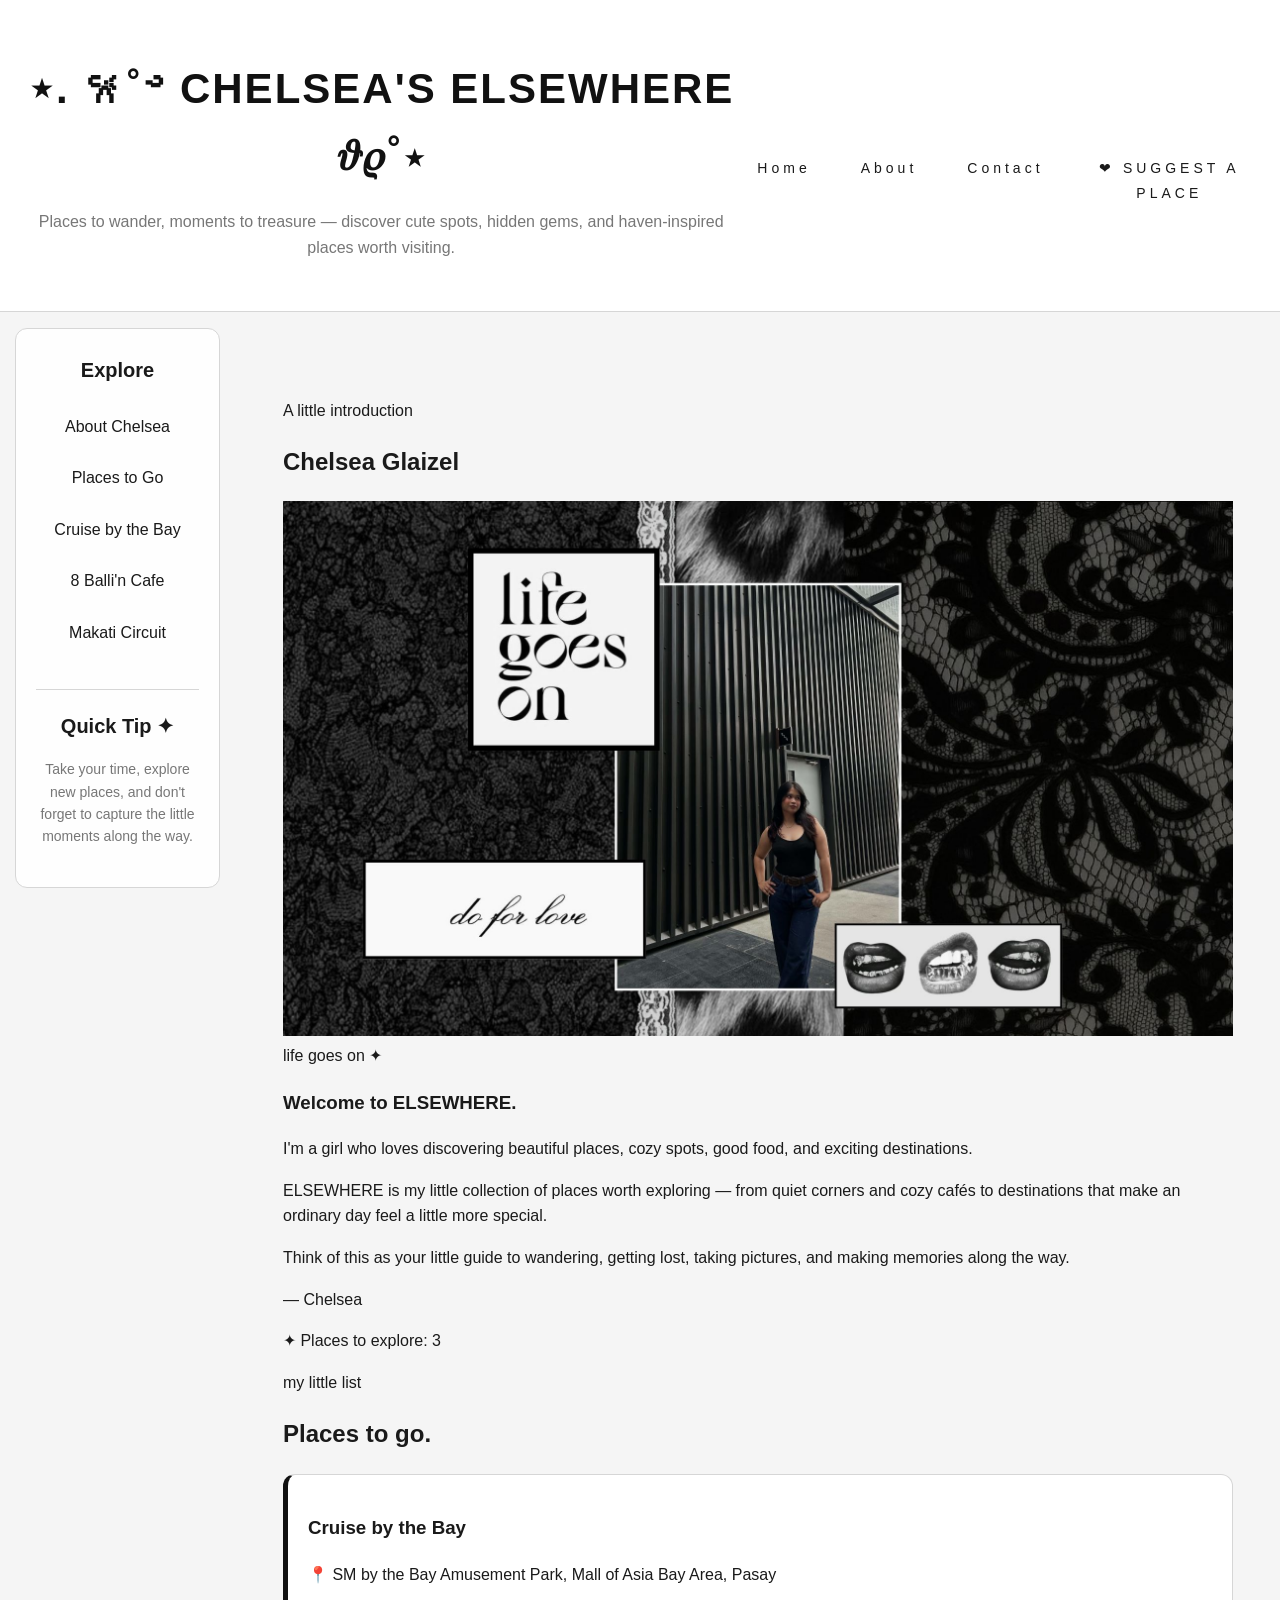
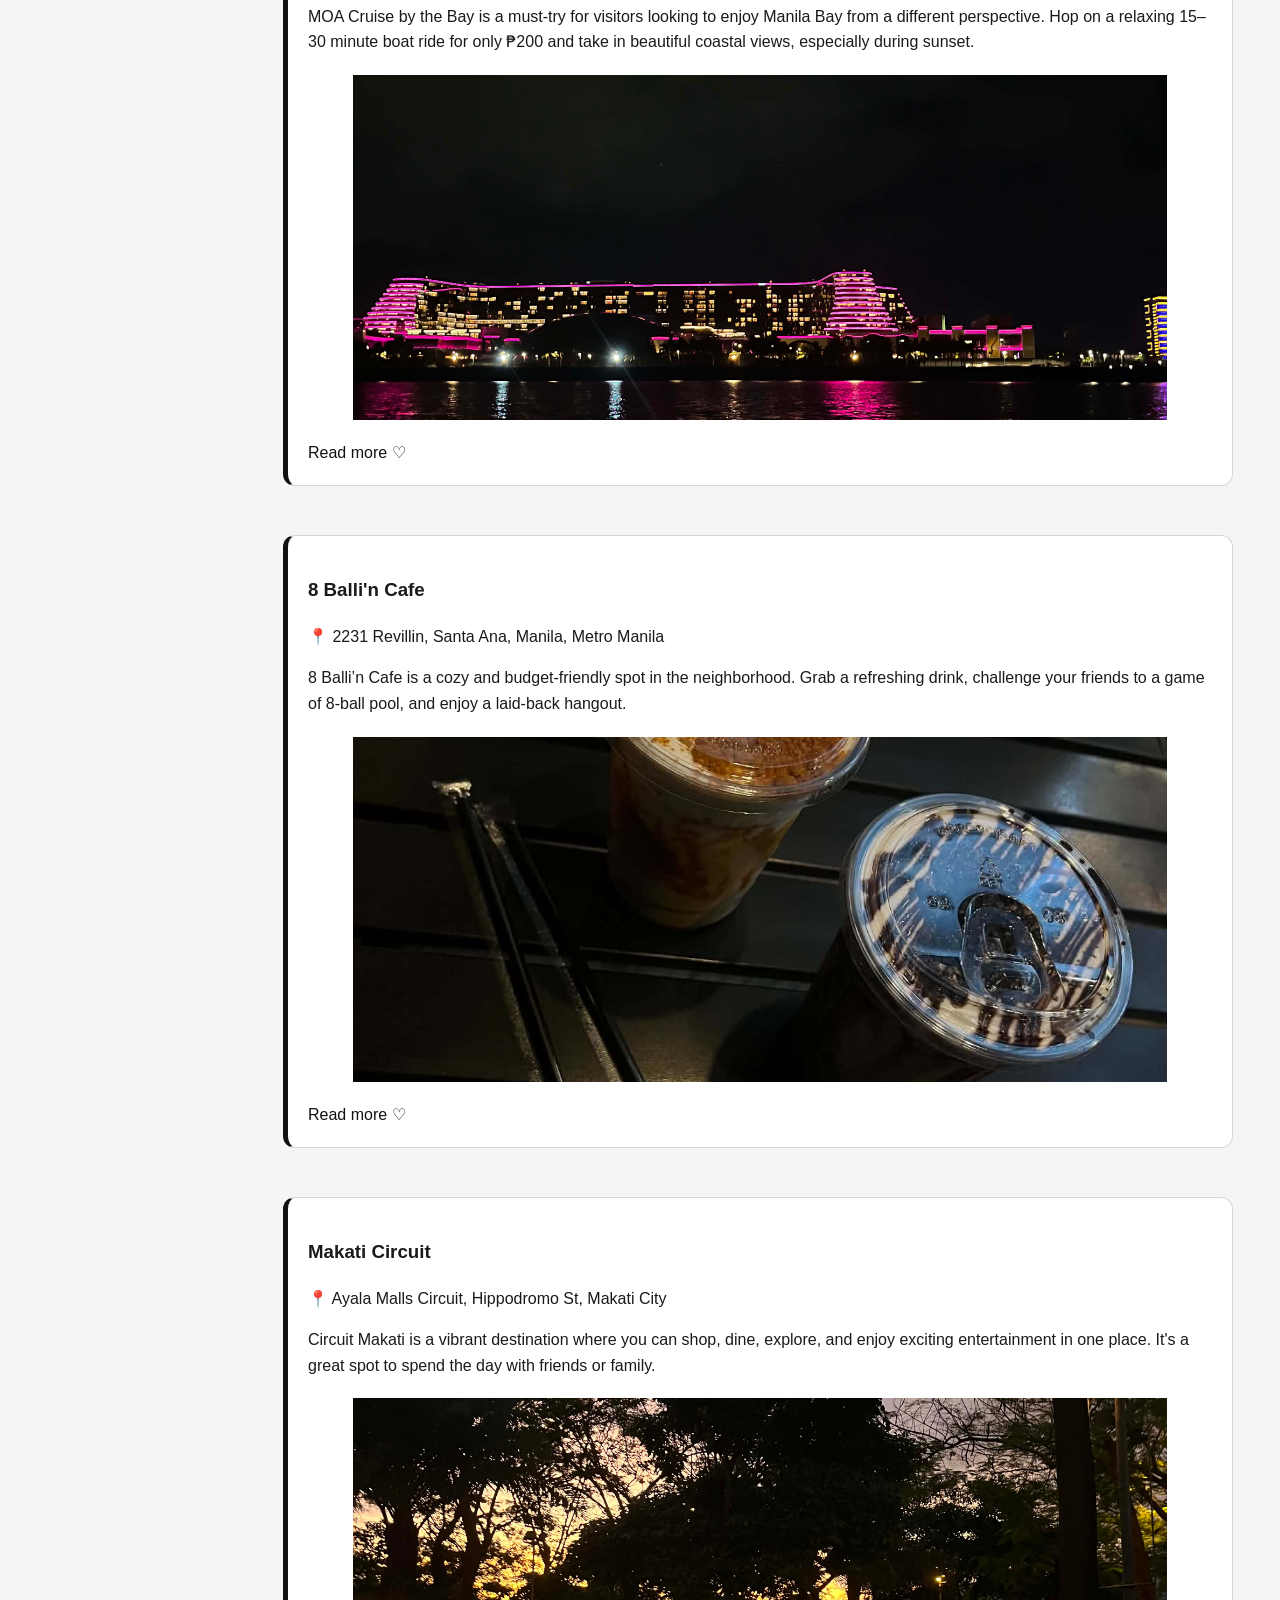
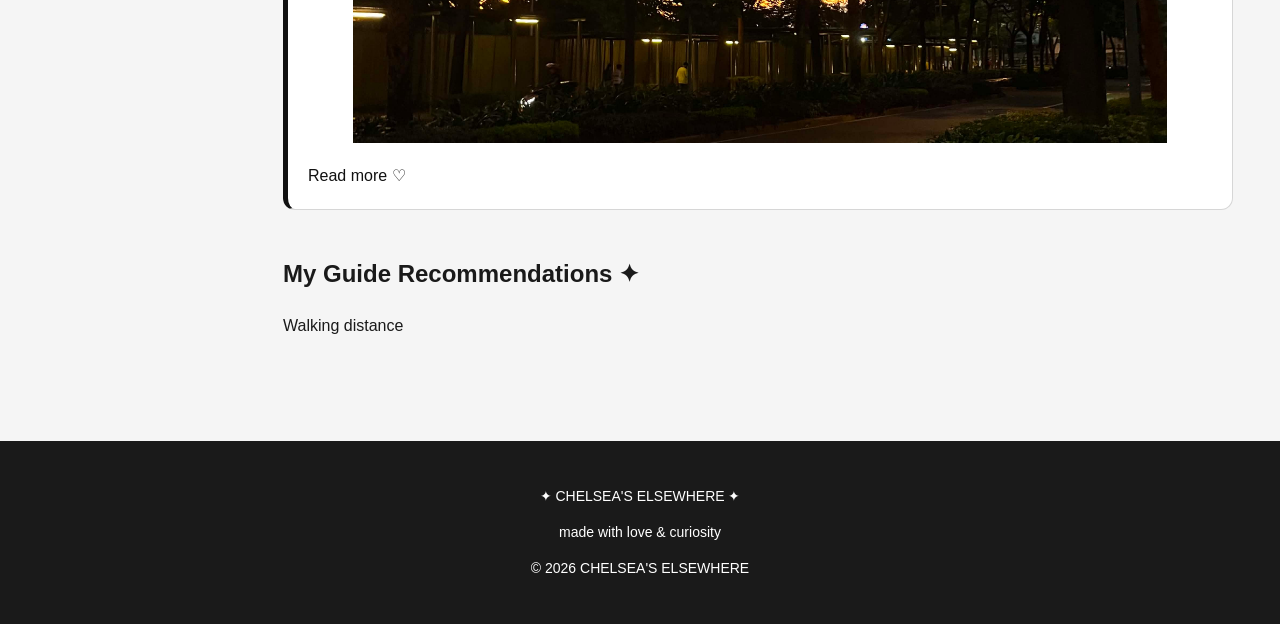
<file: index.html>
<!DOCTYPE html>
<html lang="en">

<head>
    <meta charset="UTF-8">
    <meta name="viewport" content="width=device-width, initial-scale=1.0">

    <title>CHELSEA'S ELSEWHERE</title>

    <link rel="stylesheet" href="style.css">
</head>

<body>

    <div class="page">

        <!-- =========================
             HEADER
        ========================= -->

        <header class="site-header">

            <div>
                <h1 id="guide-name">⋆. 𐙚˚࿔ CHELSEA'S ELSEWHERE 𝜗𝜚˚⋆</h1>

                <p class="site-description">
                    Places to wander, moments to treasure — discover cute
                    spots, hidden gems, and haven-inspired places worth visiting.
                </p>
            </div>

            <!-- NAVIGATION -->

            <nav>
                <ul>

                    <li>
                        <a href="index.html">
                            Home
                        </a>
                    </li>

                    <li>
                        <a href="about.html">
                            About
                        </a>
                    </li>

                    <li>
                        <a href="contact.html">
                            Contact
                        </a>
                    </li>

                    <li>
                        <a href="places/suggest-place.html">
                            ❤︎ SUGGEST A PLACE
                        </a>
                    </li>

                </ul>
            </nav>

        </header>


        <!-- =========================
             SIDEBAR
        ========================= -->

        <aside>

            <h2>Explore</h2>

            <ul class="guide-links">

                <li>
                    <a href="#about">
                        About Chelsea
                    </a>
                </li>

                <li>
                    <a href="#places">
                        Places to Go
                    </a>
                </li>

                <li>
                    <a href="places/cruise.html">
                        Cruise by the Bay
                    </a>
                </li>

                <li>
                    <a href="places/8ballin.html">
                        8 Balli'n Cafe
                    </a>
                </li>

                <li>
                    <a href="places/circuit.html">
                        Makati Circuit
                    </a>
                </li>

            </ul>


            <div class="guide-tip">

                <h2>Quick Tip ✦</h2>

                <p>
                    Take your time, explore new places, and don't forget
                    to capture the little moments along the way.
                </p>

            </div>

        </aside>


        <!-- =========================
             MAIN
        ========================= -->

        <main>

            <!-- =========================
                 ABOUT CHELSEA
            ========================= -->

            <section class="about" id="about">

                <div class="about-label">
                    A little introduction
                </div>

                <h2>
                    Chelsea Glaizel
                </h2>


                <div class="about-photo">

                    <img
                        src="guide.jpg"
                        alt="Chelsea Glaizel"
                    >

                    <div class="photo-label">
                        life goes on ✦
                    </div>

                </div>


                <div class="about-info">

                    <h3>
                        Welcome to ELSEWHERE.
                    </h3>

                    <p>
                        I'm a girl who loves discovering beautiful places,
                        cozy spots, good food, and exciting destinations.
                    </p>

                    <p>
                        ELSEWHERE is my little collection of places worth
                        exploring — from quiet corners and cozy cafés to
                        destinations that make an ordinary day feel a little
                        more special.
                    </p>

                    <p>
                        Think of this as your little guide to wandering,
                        getting lost, taking pictures, and making memories
                        along the way.
                    </p>

                    <div class="about-signature">
                        — Chelsea
                    </div>

                </div>

            </section>


            <!-- =========================
                 PLACES
            ========================= -->

            <section id="places">
                <p id="place-count"></p>

                <div class="places-title">

                    <span>
                        my little list
                    </span>

                    <h2>
                        Places to go.
                    </h2>

                </div>

                <!-- FLEXBOX PLACE CARDS -->

                <div class="place-grid">

                    <!-- PLACE 1 -->

                    <article class="place-card">

                        <h3>
                            Cruise by the Bay
                        </h3>

                        <p class="location">
                            📍 SM by the Bay Amusement Park,
                            Mall of Asia Bay Area, Pasay
                        </p>

                        <p>
                            MOA Cruise by the Bay is a must-try for visitors
                            looking to enjoy Manila Bay from a different
                            perspective. Hop on a relaxing 15–30 minute boat
                            ride for only ₱200 and take in beautiful coastal
                            views, especially during sunset.
                        </p>

                        <img
                            src="images/seaside.jpg"
                            alt="Cruise by the Bay"
                        >

                        <a href="places/cruise.html">
                            Read more ♡
                        </a>

                    </article>


                    <!-- PLACE 2 -->

                    <article class="place-card">

                        <h3>
                            8 Balli'n Cafe
                        </h3>

                        <p class="location">
                            📍 2231 Revillin, Santa Ana,
                            Manila, Metro Manila
                        </p>

                        <p>
                            8 Balli’n Cafe is a cozy and budget-friendly spot
                            in the neighborhood. Grab a refreshing drink,
                            challenge your friends to a game of 8-ball pool,
                            and enjoy a laid-back hangout.
                        </p>

                        <img
                            src="images/8ball.jpg"
                            alt="8 Balli'n Cafe"
                        >

                        <a href="places/8ballin.html">
                            Read more ♡
                        </a>

                    </article>


                    <!-- PLACE 3 -->

                    <article class="place-card">

                        <h3>
                            Makati Circuit
                        </h3>

                        <p class="location">
                            📍 Ayala Malls Circuit,
                            Hippodromo St, Makati City
                        </p>

                        <p>
                            Circuit Makati is a vibrant destination where you
                            can shop, dine, explore, and enjoy exciting
                            entertainment in one place. It's a great spot
                            to spend the day with friends or family.
                        </p>

                        <img
                            src="images/circuit.jpg"
                            alt="Circuit Makati"
                        >

                        <a href="places/circuit.html">
                            Read more ♡
                        </a>

                    </article>

                </div>
             <section class="guide-decisions">
                    <h2>My Guide Recommendations ✦</h2>

                    <p id="rating-result"></p>

                    <p id="budget-result"></p>

                    <p id="distance-result"></p>
                </section>

            </section>

        </main>


        <!-- =========================
             FOOTER
        ========================= -->

        <footer>

            <p id="footer-guide-name">
                ✦ CHELSEA'S ELSEWHERE ✦
            </p>

            <p>
                made with love & curiosity
            </p>
             <p id="copyright"></p>

        </footer>

     <script src="script.js"></script>
    </body>
</html>
</file>
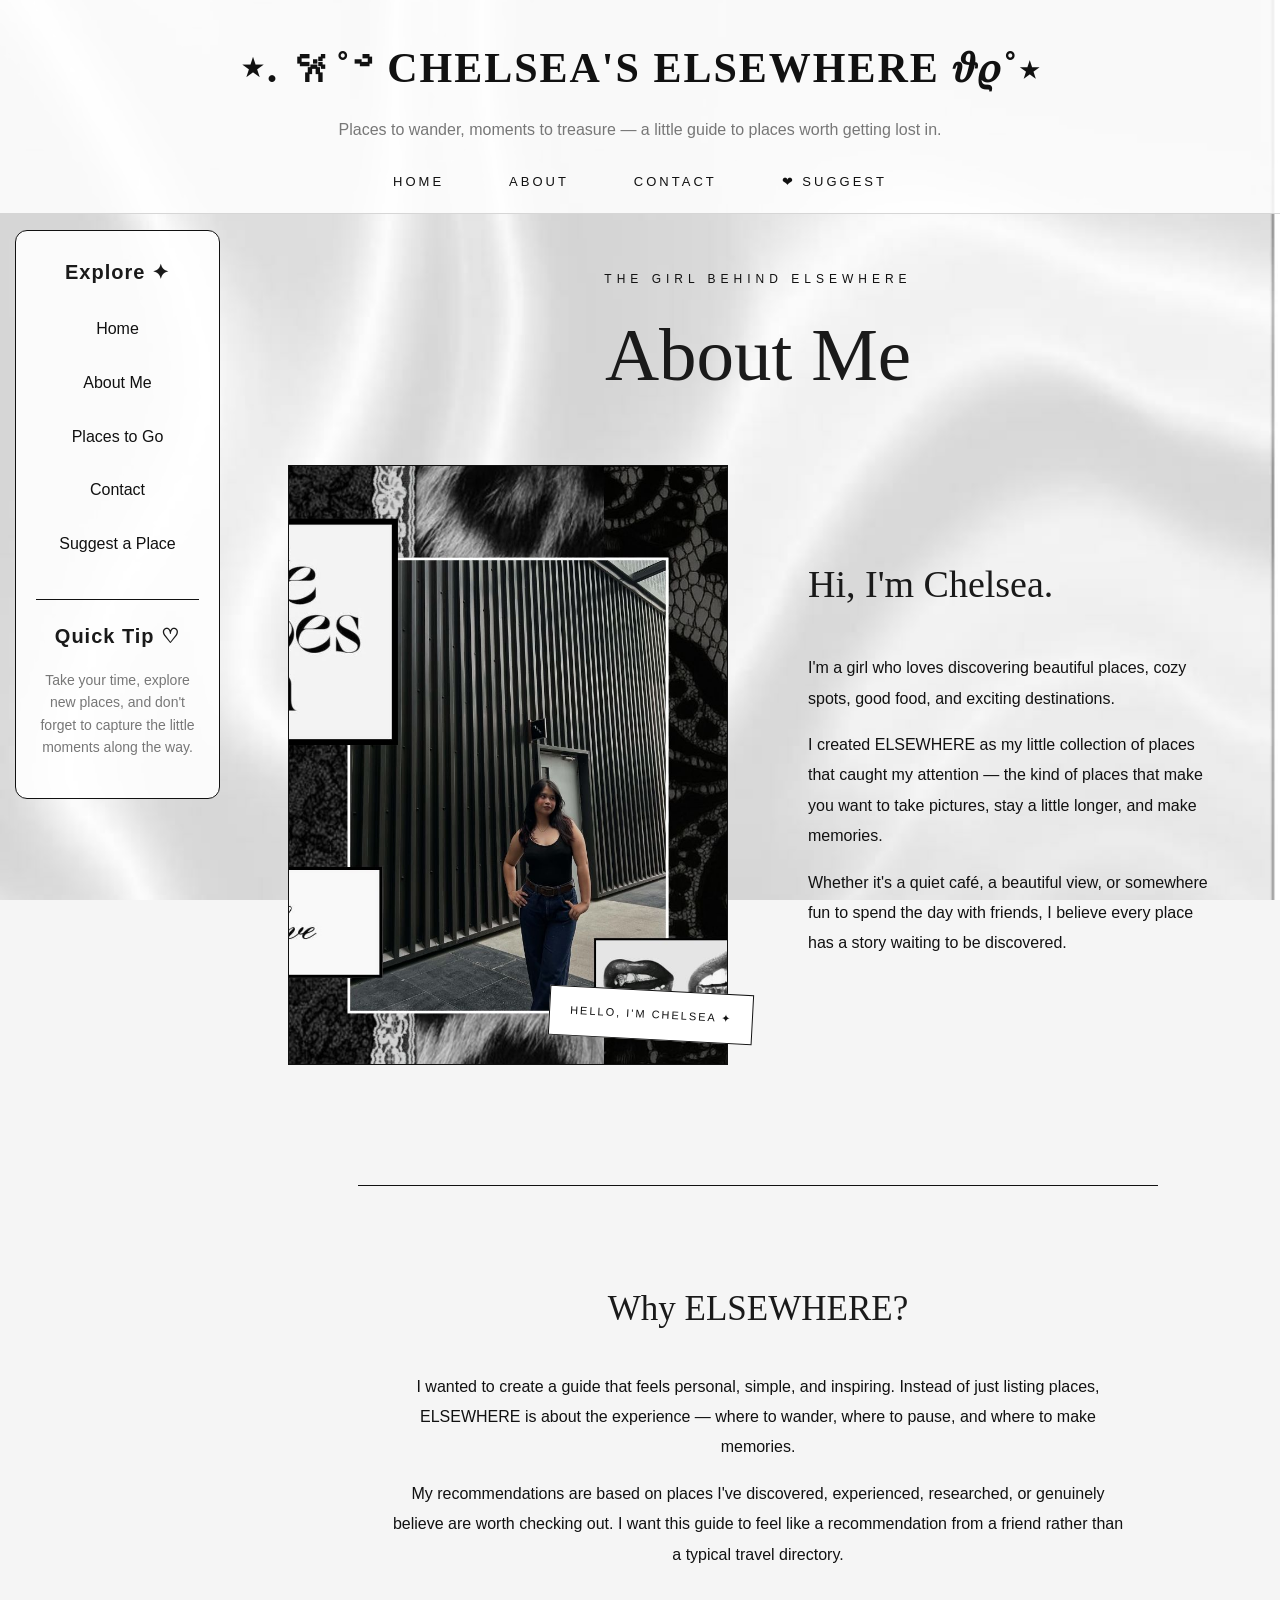
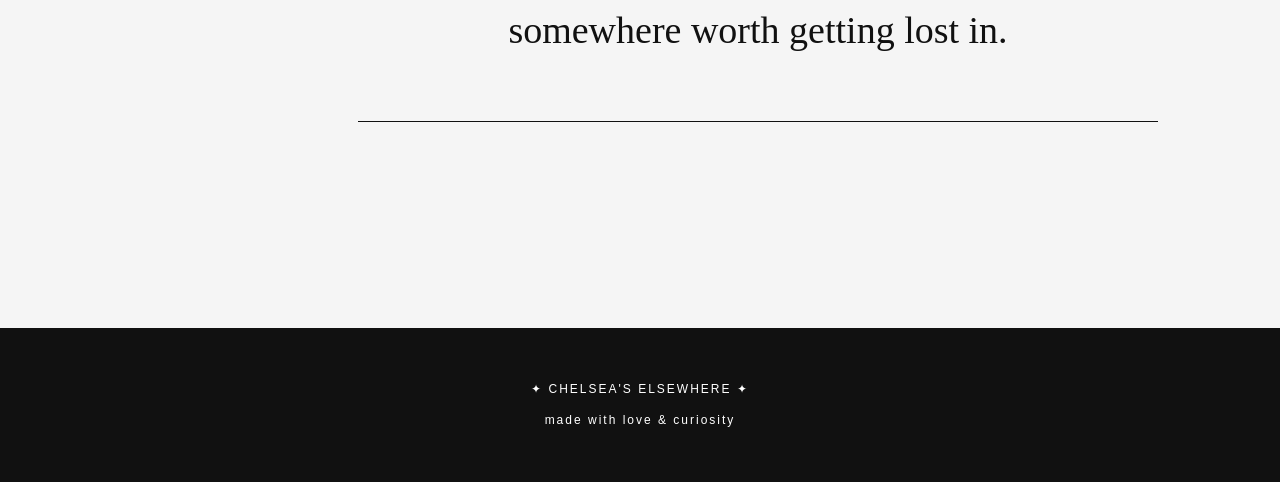
<file: about.html>
<!DOCTYPE html>
<html lang="en">

<head>
  <meta charset="UTF-8">
  <meta name="viewport" content="width=device-width, initial-scale=1.0">

  <title>ABOUT — CHELSEA'S ELSEWHERE</title>

  <link rel="stylesheet" href="style.css">

  <style>

    /* ========================================
       BASE
       ======================================== */

    * {
      box-sizing: border-box;
    }

    html {
      scroll-behavior: smooth;
    }

    body {
      margin: 0;
      background-image: url("whitebg.jpg");
      background-size: cover;
      background-position: center;
      background-attachment: fixed;
      color: #111;
      font-family: Arial, sans-serif;
    }


    /* ========================================
       PAGE GRID — 7.3
       ======================================== */

    .page {
      min-height: 100vh;

      display: grid;

      grid-template-columns: 220px 1fr;

      grid-template-areas:
        "masthead masthead"
        "side     main"
        "foot     foot";

      gap: 16px;
    }

    header {
      grid-area: masthead;
    }

    aside {
      grid-area: side;
    }

    main {
      grid-area: main;
    }

    footer {
      grid-area: foot;
    }


    /* ========================================
       HEADER
       ======================================== */

    header {
      text-align: center;
      padding: 35px 20px 20px;
      background: rgba(255, 255, 255, 0.85);
    }

    header h1 {
      font-family: "Playfair Display", Georgia, serif;
      font-size: 42px;
      letter-spacing: 2px;
      margin: 0 0 15px;
    }

    header p {
      max-width: 700px;
      margin: auto;
      font-size: 16px;
      line-height: 1.6;
    }


    /* ========================================
       NAVIGATION — FLEXBOX
       ======================================== */

    nav {
      margin-top: 25px;
    }

    nav ul {
      list-style: none;
      padding: 0;
      margin: 0;

      display: flex;
      justify-content: center;
      gap: 35px;
      flex-wrap: wrap;
    }

    nav a {
      text-decoration: none;
      color: #111;
      font-size: 13px;
      letter-spacing: 3px;
      text-transform: uppercase;
      position: relative;
    }

    nav a::after {
      content: "";
      position: absolute;
      width: 0;
      height: 1px;
      background: #111;
      left: 0;
      bottom: -6px;
      transition: width 0.3s ease;
    }

    nav a:hover::after {
      width: 100%;
    }


    /* ========================================
       SIDEBAR
       ======================================== */

    aside {
      background: rgba(255, 255, 255, 0.90);
      padding: 25px 20px;
      margin-left: 15px;
      border: 1px solid #111;
      border-radius: 12px;
      align-self: start;
      text-align: center;
    }

    aside h2 {
      margin-top: 0;
      font-size: 20px;
      letter-spacing: 1px;
    }

    .guide-links {
      list-style: none;
      padding: 0;
      margin: 20px 0 35px;
    }

    .guide-links li {
      margin: 12px 0;
    }

    .guide-links a {
      display: block;
      padding: 8px;
      color: #111;
      text-decoration: none;
      border-radius: 6px;
    }

    .guide-links a:hover {
      background: #f5f5f5;
      text-decoration: underline;
    }

    .guide-tip {
      border-top: 1px solid #111;
      padding-top: 20px;
    }

    .guide-tip p {
      font-size: 14px;
      line-height: 1.6;
    }


    /* ========================================
       MAIN
       ======================================== */

    main {
      padding: 40px 30px 70px;
    }

    .about-page {
      width: 100%;
      max-width: 1100px;
      margin: 0 auto;
    }

    .label {
      text-align: center;
      font-size: 12px;
      letter-spacing: 5px;
      text-transform: uppercase;
    }

    .about-page h2 {
      text-align: center;
      font-family: "Parisienne", cursive;
      font-size: 75px;
      font-weight: normal;
      margin: 5px 0 50px;
    }


    /* ========================================
       INTRO — GRID
       ======================================== */

    .intro {
      display: grid;
      grid-template-columns: 1fr 1fr;
      gap: 60px;
      align-items: center;
    }

    .photo {
      position: relative;
    }

    .photo img {
      width: 100%;
      height: 600px;
      object-fit: cover;
      border: 1px solid #111;
      display: block;
      transition: transform 0.5s ease;
    }

    .photo img:hover {
      transform: scale(1.02);
    }

    .photo::after {
      content: "HELLO, I'M CHELSEA ✦";
      position: absolute;
      bottom: 25px;
      right: -25px;
      background: white;
      border: 1px solid #111;
      padding: 15px 20px;
      font-size: 11px;
      letter-spacing: 2px;
      transform: rotate(3deg);
      transition: 0.4s ease;
    }

    .photo:hover::after {
      transform: rotate(-2deg) translateY(-8px);
    }

    .intro-text {
      padding: 20px;
    }

    .intro-text h3 {
      font-family: "Playfair Display", Georgia, serif;
      font-size: 38px;
      font-weight: normal;
      margin-top: 0;
    }

    .intro-text p {
      font-size: 16px;
      line-height: 1.9;
    }


    /* ========================================
       STORY
       ======================================== */

    .story {
      max-width: 800px;
      margin: 120px auto;
      text-align: center;
      border-top: 1px solid #111;
      border-bottom: 1px solid #111;
      padding: 60px 30px;
    }

    .story h3 {
      font-family: "Playfair Display", Georgia, serif;
      font-size: 35px;
      font-weight: normal;
    }

    .story p {
      line-height: 1.9;
      font-size: 16px;
    }

    .quote {
      font-family: "Parisienne", cursive;
      font-size: 38px;
      margin-top: 30px;
    }


    /* ========================================
       FOOTER
       ======================================== */

    footer {
      text-align: center;
      padding: 40px 20px;
      background: #111;
      color: white;
      font-size: 12px;
      letter-spacing: 2px;
    }


    /* ========================================
       MOBILE
       ======================================== */

    @media (max-width: 800px) {

      .page {
        grid-template-columns: 1fr;

        grid-template-areas:
          "masthead"
          "side"
          "main"
          "foot";
      }

      header h1 {
        font-size: 30px;
      }

      nav ul {
        gap: 18px;
      }

      aside {
        margin: 0 15px;
      }

      main {
        padding: 40px 15px;
      }

      .about-page h2 {
        font-size: 55px;
      }

      .intro {
        grid-template-columns: 1fr;
        gap: 40px;
      }

      .photo img {
        height: 500px;
      }

      .photo::after {
        right: 5px;
      }

      .story {
        margin: 80px auto;
      }
    }

  </style>
</head>


<body>

  <div class="page">


    <!-- ========================================
         HEADER
         ======================================== -->

    <header>

      <h1>⋆. 𐙚˚࿔ CHELSEA'S ELSEWHERE 𝜗𝜚˚⋆</h1>

      <p>
        Places to wander, moments to treasure — a little guide
        to places worth getting lost in.
      </p>

      <nav>
        <ul>
          <li><a href="index.html">Home</a></li>
          <li><a href="about.html">About</a></li>
          <li><a href="contact.html">Contact</a></li>
          <li><a href="places/suggest-place.html">❤︎ Suggest</a></li>
        </ul>
      </nav>

    </header>


    <!-- ========================================
         SIDEBAR
         ======================================== -->

    <aside>

      <h2>Explore ✦</h2>

      <ul class="guide-links">

        <li>
          <a href="index.html">Home</a>
        </li>

        <li>
          <a href="about.html">About Me</a>
        </li>

        <li>
          <a href="index.html#places">Places to Go</a>
        </li>

        <li>
          <a href="contact.html">Contact</a>
        </li>

        <li>
          <a href="places/suggest-place.html">
            Suggest a Place
          </a>
        </li>

      </ul>


      <div class="guide-tip">

        <h2>Quick Tip ♡</h2>

        <p>
          Take your time, explore new places,
          and don't forget to capture the
          little moments along the way.
        </p>

      </div>

    </aside>


    <!-- ========================================
         MAIN
         ======================================== -->

    <main>

      <section class="about-page">

        <div class="label">
          the girl behind elsewhere
        </div>

        <h2>About Me</h2>


        <!-- INTRO -->

        <div class="intro">

          <div class="photo">

            <img
              src="guide.jpg"
              alt="Chelsea Glaizel"
            >

          </div>


          <div class="intro-text">

            <h3>Hi, I'm Chelsea.</h3>

            <p>
              I'm a girl who loves discovering beautiful places,
              cozy spots, good food, and exciting destinations.
            </p>

            <p>
              I created ELSEWHERE as my little collection of
              places that caught my attention — the kind of
              places that make you want to take pictures,
              stay a little longer, and make memories.
            </p>

            <p>
              Whether it's a quiet café, a beautiful view,
              or somewhere fun to spend the day with friends,
              I believe every place has a story waiting to be
              discovered.
            </p>

          </div>

        </div>


        <!-- STORY -->

        <section class="story">

          <h3>Why ELSEWHERE?</h3>

          <p>
            I wanted to create a guide that feels personal,
            simple, and inspiring. Instead of just listing
            places, ELSEWHERE is about the experience —
            where to wander, where to pause, and where to
            make memories.
          </p>

          <p>
            My recommendations are based on places I've
            discovered, experienced, researched, or genuinely
            believe are worth checking out. I want this guide
            to feel like a recommendation from a friend rather
            than a typical travel directory.
          </p>

          <div class="quote">
            somewhere worth getting lost in.
          </div>

        </section>

      </section>

    </main>


    <!-- ========================================
         FOOTER
         ======================================== -->

    <footer>

      <p>✦ CHELSEA'S ELSEWHERE ✦</p>

      <p>made with love & curiosity</p>

    </footer>

  </div>

</body>
</html>
</file>
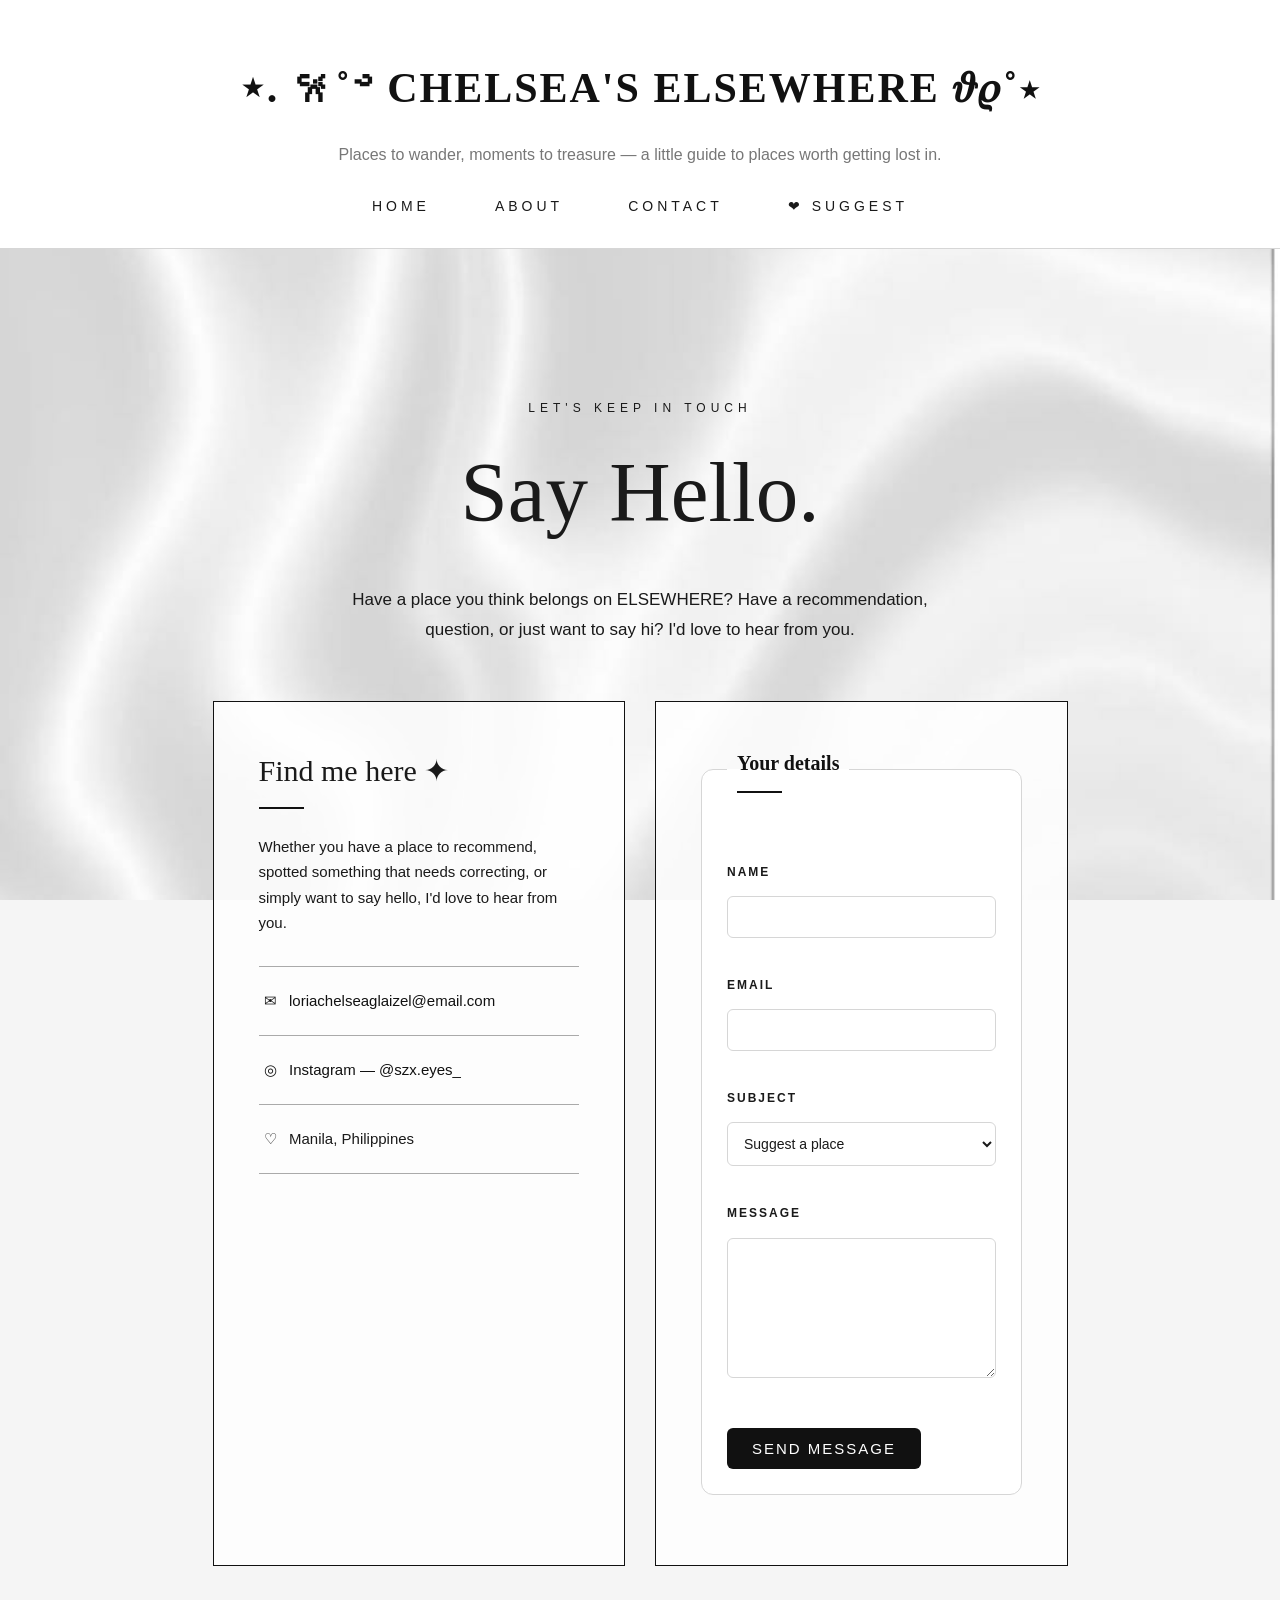
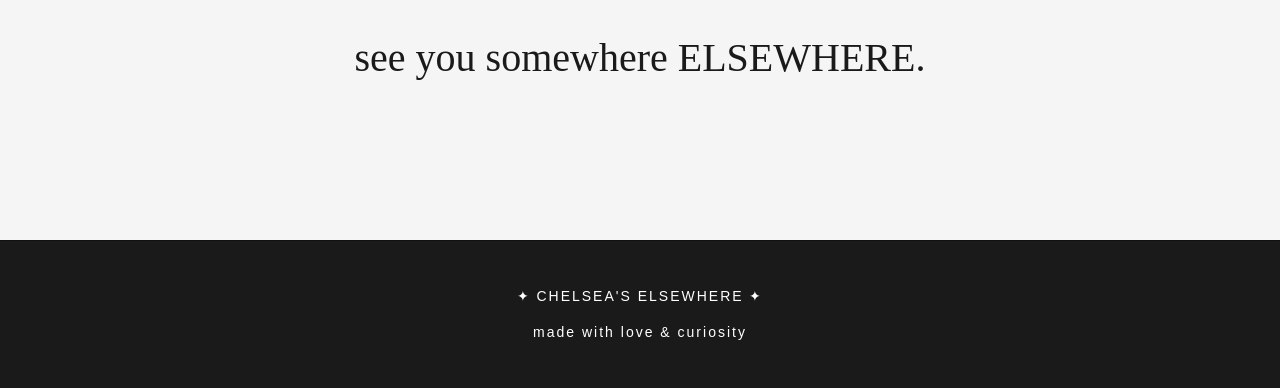
<file: contact.html>
<!DOCTYPE html>
<html lang="en">

<head>
  <meta charset="UTF-8">
  <meta name="viewport" content="width=device-width, initial-scale=1.0">

  <title>CONTACT — CHELSEA'S ELSEWHERE</title>

  <style>

    * {
      box-sizing: border-box;
    }

    html {
      scroll-behavior: smooth;
    }

    body {
      margin: 0;
      min-height: 100vh;
      background-image: url("whitebg.jpg");
      background-size: cover;
      background-position: center;
      background-attachment: fixed;
      color: #111;
      font-family: Arial, sans-serif;
      display: flex;
      flex-direction: column;
    }

    /* HEADER */

    header {
      text-align: center;
      padding: 35px 20px 20px;
    }

    header h1 {
      font-family: "Playfair Display", Georgia, serif;
      font-size: 42px;
      letter-spacing: 2px;
      margin: 0 0 15px;
    }

    header p {
      max-width: 700px;
      margin: auto;
      font-size: 16px;
      line-height: 1.6;
    }

    /* NAV */

    nav {
      margin-top: 25px;
    }

    nav ul {
      list-style: none;
      padding: 0;
      margin: 0;
      display: flex;
      justify-content: center;
      gap: 35px;
    }

    nav a {
      text-decoration: none;
      color: #111;
      font-size: 13px;
      letter-spacing: 3px;
      text-transform: uppercase;
      position: relative;
    }

    nav a::after {
      content: "";
      position: absolute;
      width: 0;
      height: 1px;
      background: #111;
      left: 0;
      bottom: -6px;
      transition: width 0.3s ease;
    }

    nav a:hover::after {
      width: 100%;
    }

    /* MAIN */

    main {
      flex: 1;
    }

    .contact {
      width: 90%;
      max-width: 1100px;
      margin: 80px auto;
      text-align: center;
    }

    .label {
      font-size: 12px;
      letter-spacing: 5px;
      text-transform: uppercase;
    }

    .contact h2 {
      font-family: "Parisienne", cursive;
      font-size: 85px;
      font-weight: normal;
      margin: 5px 0 25px;
    }

    .contact-intro {
      max-width: 600px;
      margin: 0 auto 55px;
      font-size: 17px;
      line-height: 1.8;
    }

    /* CONTACT + FORM CONTAINER */

    .contact-container {
      display: grid;
      grid-template-columns: 1fr 1fr;
      gap: 30px;
      text-align: left;
    }

    /* CONTACT CARD */

    .contact-card {
      background: rgba(255, 255, 255, 0.85);
      border: 1px solid #111;
      padding: 45px;
      min-height: 100%;
      transition: 0.4s ease;
    }

    .contact-card:hover {
      transform: translateY(-8px);
      box-shadow: 10px 10px 0 #111;
      background: white;
    }

    .contact-card h3 {
      font-family: "Playfair Display", Georgia, serif;
      font-size: 30px;
      font-weight: normal;
      margin: 0 0 10px;
    }

    .contact-card h3::after {
      content: "";
      display: block;
      width: 45px;
      height: 2px;
      background: #111;
      margin-top: 12px;
    }

    .contact-card p {
      font-size: 15px;
      line-height: 1.7;
      margin: 25px 0;
    }

    /* CONTACT LIST */

    .contact-card ul {
      list-style: none;
      padding: 0;
      margin: 30px 0 0;
    }

    .contact-card li {
      border-top: 1px solid #aaa;
      padding: 22px 5px;
      font-size: 15px;
      transition: 0.3s ease;
    }

    .contact-card li:last-child {
      border-bottom: 1px solid #aaa;
    }

    .contact-card li:hover {
      letter-spacing: 1px;
      background: #f5f5f5;
    }

    .contact-card a {
      color: #111;
      text-decoration: none;
    }

    .contact-card a:hover {
      text-decoration: underline;
    }

    /* FORM CARD */

    .form-card {
      background: rgba(255, 255, 255, 0.85);
      border: 1px solid #111;
      padding: 45px;
      transition: 0.4s ease;
    }

    .form-card:hover {
      transform: translateY(-8px);
      box-shadow: 10px 10px 0 #111;
      background: white;
    }

    /* FIELDSET */

    fieldset {
      border: none;
      padding: 0;
      margin: 0;
    }

    legend {
      font-family: "Playfair Display", Georgia, serif;
      font-size: 30px;
      font-weight: normal;
      padding: 0;
      margin-bottom: 25px;
    }

    legend::after {
      content: "";
      display: block;
      width: 45px;
      height: 2px;
      background: #111;
      margin-top: 12px;
    }

    /* FORM LABELS */

    label {
      display: block;
      margin: 20px 0 8px;
      font-size: 12px;
      letter-spacing: 2px;
      text-transform: uppercase;
      font-weight: bold;
    }

    /* FORM INPUTS */

    input,
    select,
    textarea {
      width: 100%;
      padding: 14px;
      border: 1px solid #999;
      background: rgba(255, 255, 255, 0.7);
      color: #111;
      font-family: Arial, sans-serif;
      font-size: 14px;
      border-radius: 0;
      transition: 0.3s ease;
    }

    input:focus,
    select:focus,
    textarea:focus {
      outline: none;
      border-color: #111;
      background: white;
      box-shadow: 4px 4px 0 #111;
    }

    textarea {
      min-height: 140px;
      resize: vertical;
    }

    /* SEND BUTTON */

    button {
      margin-top: 25px;
      padding: 14px 30px;
      border: 1px solid #111;
      background: #111;
      color: white;
      font-size: 12px;
      letter-spacing: 2px;
      text-transform: uppercase;
      cursor: pointer;
      transition: 0.3s ease;
    }

    button:hover {
      background: white;
      color: #111;
      box-shadow: 5px 5px 0 #111;
    }

    button:focus {
      outline: 2px solid #111;
      outline-offset: 4px;
    }

    /* LITTLE MESSAGE */

    .message {
      margin-top: 60px;
      font-family: "Parisienne", cursive;
      font-size: 40px;
    }

    /* FOOTER */

    footer {
      text-align: center;
      padding: 40px 20px;
      border-top: 1px solid #111;
      font-size: 12px;
      letter-spacing: 2px;
    }

    /* MOBILE */

    @media (max-width: 800px) {

      header h1 {
        font-size: 30px;
      }

      nav ul {
        gap: 18px;
      }

      .contact {
        margin: 60px auto;
      }

      .contact h2 {
        font-size: 60px;
      }

      .contact-container {
        grid-template-columns: 1fr;
      }

      .contact-card,
      .form-card {
        padding: 30px 25px;
      }

    }

  </style>
</head>


<body>

  <header>

    <h1>⋆. 𐙚˚࿔ CHELSEA'S ELSEWHERE 𝜗𝜚˚⋆</h1>

    <p>
      Places to wander, moments to treasure — a little guide
      to places worth getting lost in.
    </p>
<head>
    <link rel="stylesheet" href="style.css">
</head>
    <nav>
      <ul>
        <li><a href="index.html">Home</a></li>
        <li><a href="about.html">About</a></li>
        <li><a href="contact.html">Contact</a></li>
        <li><a href="places/suggest-place.html">❤︎ Suggest </a></li>
      </ul>
    </nav>

  </header>


  <main>

    <section class="contact">

      <div class="label">
        let's keep in touch
      </div>

      <h2>Say Hello.</h2>

      <p class="contact-intro">
        Have a place you think belongs on ELSEWHERE?
        Have a recommendation, question, or just want
        to say hi? I'd love to hear from you.
      </p>


      <div class="contact-container">

        <!-- CONTACT INFORMATION -->

        <div class="contact-card">

          <h3>Find me here ✦</h3>

          <p>
            Whether you have a place to recommend,
            spotted something that needs correcting,
            or simply want to say hello, I'd love
            to hear from you.
          </p>

          <ul>

            <li>
              ✉ &nbsp;
              <a href="mailto:loriachelseaglaizel@email.com">
                loriachelseaglaizel@email.com
              </a>
            </li>

            <li>
              ◎ &nbsp;
              <a href="https://www.instagram.com/szx.eyes_" target="_blank">
                Instagram — @szx.eyes_
              </a>
            </li>

            <li>
              ♡ &nbsp;
              <span>
                Manila, Philippines
              </span>
            </li>

          </ul>

        </div>


        <!-- CONTACT FORM -->

        <div class="form-card">

          <form>

            <fieldset>

              <legend>Your details</legend>


              <label for="name">
                Name
              </label>

              <input
                type="text"
                id="name"
                name="name"
                required
              >


              <label for="email">
                Email
              </label>

              <input
                type="email"
                id="email"
                name="email"
                required
              >


              <label for="subject">
                Subject
              </label>

              <select
                id="subject"
                name="subject"
              >
                <option value="suggest-place">
                  Suggest a place
                </option>

                <option value="correct-detail">
                  Correct a detail
                </option>

                <option value="ask-question">
                  Ask a question
                </option>

                <option value="recommendation">
                  Share a recommendation
                </option>

                <option value="other">
                  Something else
                </option>
              </select>


              <label for="message">
                Message
              </label>

              <textarea
                id="message"
                name="message"
                rows="6"
                required
              ></textarea>


              <button type="submit">
                Send message
              </button>

            </fieldset>

          </form>

        </div>

      </div>


      <div class="message">
        see you somewhere ELSEWHERE.
      </div>

    </section>

  </main>


  <footer>

    <p>✦ CHELSEA'S ELSEWHERE ✦</p>
    <p>made with love & curiosity</p>

  </footer>

</body>
</html>
</file>
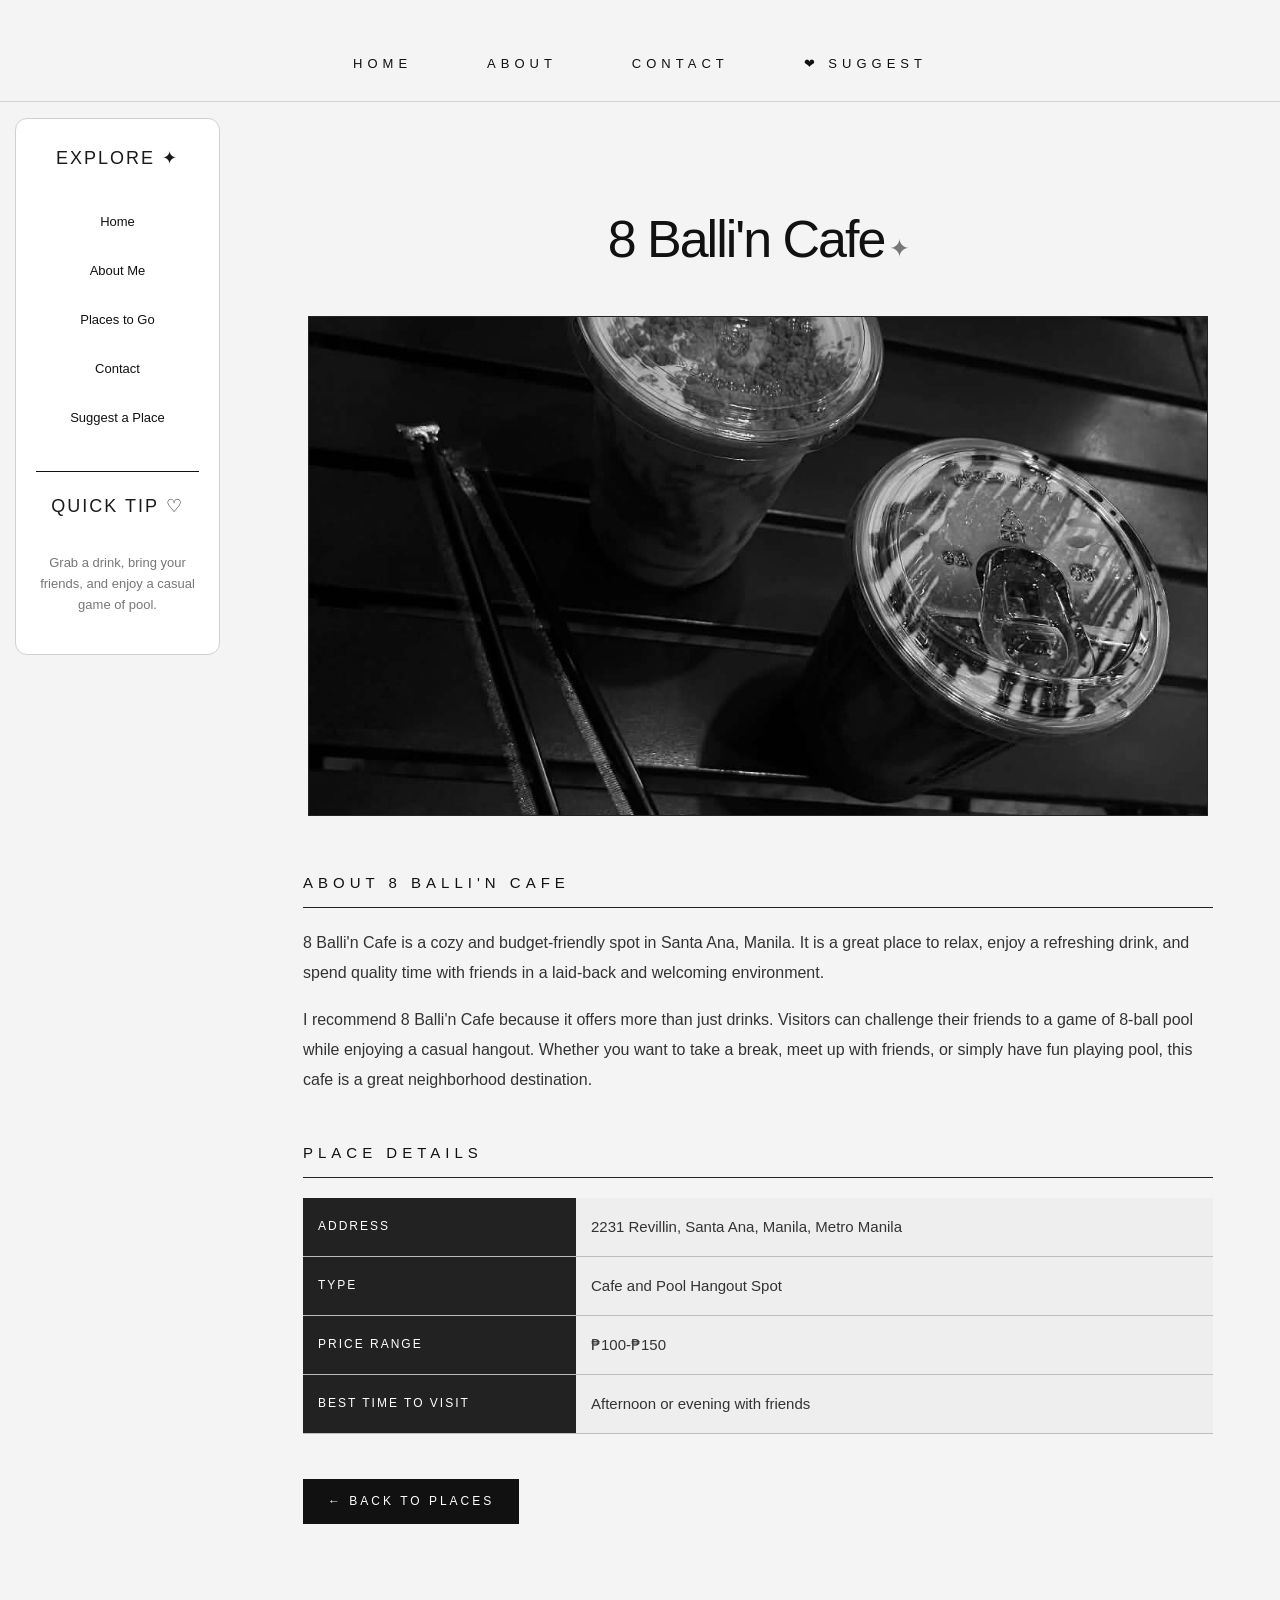
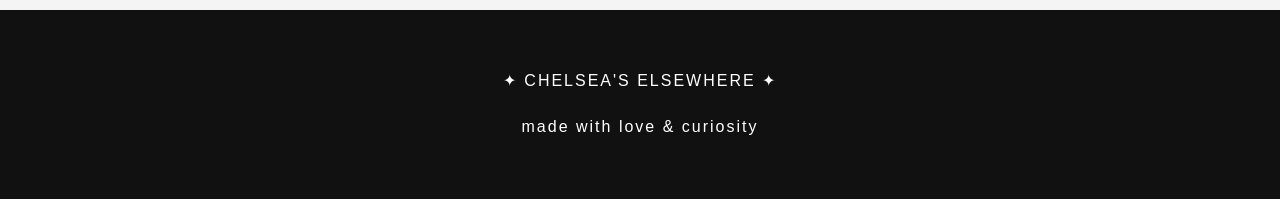
<file: places/8ballin.html>
<!DOCTYPE html>
<html lang="en">

<head>
    <meta charset="UTF-8">
    <meta name="viewport" content="width=device-width, initial-scale=1.0">

    <title>8 Balli'n Cafe — CHELSEA'S ELSEWHERE</title>

    <link rel="stylesheet" href="../style.css">

    <style>

        * {
            box-sizing: border-box;
        }

        body {
            margin: 0;
            font-family: Arial, Helvetica, sans-serif;
            background-color: #f4f4f4;
            color: #111111;
        }


        /* ========================================
           PAGE GRID — 7.3
           ======================================== */

        .page {
            min-height: 100vh;

            display: grid;

            grid-template-columns: 220px 1fr;

            grid-template-areas:
                "masthead masthead"
                "side     main"
                "foot     foot";

            gap: 16px;
        }

        header {
            grid-area: masthead;
        }

        aside {
            grid-area: side;
        }

        main {
            grid-area: main;
        }

        footer {
            grid-area: foot;
        }


        /* ========================================
           HEADER / NAVIGATION
           ======================================== */

        header {
            background-color: transparent;
            padding: 25px 40px;
            border-bottom: 1px solid #d0d0d0;
        }

        nav ul {
            list-style: none;
            display: flex;
            justify-content: center;
            gap: 45px;
            margin: 0;
            padding: 0;
            flex-wrap: wrap;
        }

        nav a {
            text-decoration: none;
            color: #111111;
            font-size: 13px;
            font-weight: 500;
            letter-spacing: 5px;
            text-transform: uppercase;
        }

        nav a:hover {
            color: #777777;
        }


        /* ========================================
           SIDEBAR
           ======================================== */

        aside {
            background-color: #ffffff;
            padding: 25px 20px;
            margin-left: 15px;
            border: 1px solid #d0d0d0;
            border-radius: 12px;
            align-self: start;
            text-align: center;
        }

        aside h2 {
            font-size: 18px;
            letter-spacing: 2px;
            margin-top: 0;
            border: none;
        }

        .guide-links {
            list-style: none;
            padding: 0;
            margin: 20px 0 35px;
        }

        .guide-links li {
            margin: 12px 0;
        }

        .guide-links a {
            display: block;
            padding: 8px;
            color: #111111;
            text-decoration: none;
            font-size: 13px;
        }

        .guide-links a:hover {
            background-color: #eeeeee;
        }

        .guide-tip {
            border-top: 1px solid #111111;
            padding-top: 20px;
        }

        .guide-tip p {
            font-size: 13px;
            line-height: 1.6;
            color: #777777;
        }


        /* ========================================
           MAIN CONTENT
           ======================================== */

        main {
            max-width: 1000px;
            width: 100%;
            margin: 0 auto;
            padding: 70px 45px;
        }


        /* ========================================
           LOCATION
           ======================================== */

        .location {
            text-align: center;
            color: #777777;
            font-size: 13px;
            letter-spacing: 3px;
            margin-bottom: 25px;
        }


        /* ========================================
           PLACE TITLE
           ======================================== */

        h1 {
            text-align: center;
            color: #111111;
            font-size: 52px;
            font-weight: 500;
            letter-spacing: -2px;
            margin: 10px 0 35px;
        }

        h1::after {
            content: " ✦";
            font-size: 25px;
            color: #777777;
        }


        /* ========================================
           IMAGE
           ======================================== */

        main > .place-card img {
            display: block;
            width: 100%;
            max-width: 900px;
            height: 500px;
            object-fit: cover;
            margin: 0 auto 55px;
            border: 1px solid #222222;
            filter: grayscale(100%);
        }

        main > .place-card img:hover {
            filter: grayscale(0%);
            transition: 0.5s ease;
        }


        /* ========================================
           PLACE CARD
           ======================================== */

        .place-card {
            background-color: transparent;
            border: none;
            padding: 0;
            margin: 0;
        }


        /* ========================================
           HEADINGS
           ======================================== */

        h2 {
            color: #111111;
            font-size: 15px;
            font-weight: 500;
            letter-spacing: 5px;
            text-transform: uppercase;
            margin-top: 45px;
            margin-bottom: 20px;
            padding-bottom: 12px;
            border-bottom: 1px solid #222222;
        }


        /* ========================================
           DESCRIPTION
           ======================================== */

        p {
            font-size: 16px;
            line-height: 1.9;
            color: #333333;
        }


        /* ========================================
           DETAILS TABLE
           ======================================== */

        table {
            width: 100%;
            border-collapse: collapse;
            margin-top: 20px;
        }

        th,
        td {
            padding: 17px 15px;
            text-align: left;
            border-bottom: 1px solid #bdbdbd;
        }

        th {
            width: 30%;
            background-color: #222222;
            color: white;
            font-size: 12px;
            font-weight: 500;
            letter-spacing: 2px;
            text-transform: uppercase;
        }

        td {
            background-color: #eeeeee;
            color: #333333;
            font-size: 15px;
        }

        tr:hover td {
            background-color: #dddddd;
        }


        /* ========================================
           BACK BUTTON
           ======================================== */

        .back-button {
            display: inline-block;
            margin-top: 45px;
            padding: 13px 25px;
            background-color: #111111;
            color: white;
            text-decoration: none;
            font-size: 12px;
            letter-spacing: 3px;
            text-transform: uppercase;
        }

        .back-button:hover {
            background-color: #777777;
        }


        /* ========================================
           FOOTER
           ======================================== */

        footer {
            text-align: center;
            padding: 40px 20px;
            background-color: #111111;
            color: white;
            font-size: 12px;
            letter-spacing: 2px;
        }

        footer p {
            color: white;
        }


        /* ========================================
           MOBILE
           ======================================== */

        @media (max-width: 800px) {

            .page {
                grid-template-columns: 1fr;

                grid-template-areas:
                    "masthead"
                    "side"
                    "main"
                    "foot";
            }

            aside {
                margin: 0 15px;
            }

            header {
                padding: 20px;
            }

            nav ul {
                gap: 20px;
            }

            nav a {
                font-size: 10px;
                letter-spacing: 3px;
            }

            main {
                margin: 0 auto;
                padding: 40px 20px 50px;
            }

            h1 {
                font-size: 38px;
            }

            main > .place-card img {
                height: 300px;
            }

            th,
            td {
                padding: 12px 10px;
            }
        }

    </style>
</head>


<body>

    <div class="page">


        <!-- HEADER -->

        <header>

            <nav>
                <ul>
                    <li>
                        <a href="../index.html">Home</a>
                    </li>

                    <li>
                        <a href="../about.html">About</a>
                    </li>

                    <li>
                        <a href="../contact.html">Contact</a>
                    </li>

                    <li>
                        <a href="suggest-place.html">❤︎ Suggest</a>
                    </li>
                </ul>
            </nav>

        </header>


        <!-- SIDEBAR -->

        <aside>

            <h2>Explore ✦</h2>

            <ul class="guide-links">

                <li>
                    <a href="../index.html">
                        Home
                    </a>
                </li>

                <li>
                    <a href="../about.html">
                        About Me
                    </a>
                </li>

                <li>
                    <a href="../index.html#places">
                        Places to Go
                    </a>
                </li>

                <li>
                    <a href="../contact.html">
                        Contact
                    </a>
                </li>

                <li>
                    <a href="suggest-place.html">
                        Suggest a Place
                    </a>
                </li>

            </ul>


            <div class="guide-tip">

                <h2>Quick Tip ♡</h2>

                <p>
                    Grab a drink, bring your friends,
                    and enjoy a casual game of pool.
                </p>

            </div>

        </aside>


        <!-- MAIN -->

        <main>

            <article class="place-card">

                <h1>8 Balli'n Cafe</h1>

                <img
                    src="../images/8ball.jpg"
                    alt="Interior of 8 Balli'n Cafe with a pool table"
                >

            </article>


            <h2>About 8 Balli'n Cafe</h2>

            <p>
                8 Balli'n Cafe is a cozy and budget-friendly spot in
                Santa Ana, Manila. It is a great place to relax, enjoy
                a refreshing drink, and spend quality time with friends
                in a laid-back and welcoming environment.
            </p>

            <p>
                I recommend 8 Balli'n Cafe because it offers more than
                just drinks. Visitors can challenge their friends to a
                game of 8-ball pool while enjoying a casual hangout.
                Whether you want to take a break, meet up with friends,
                or simply have fun playing pool, this cafe is a great
                neighborhood destination.
            </p>


            <h2>Place Details</h2>

            <table>

                <tr>
                    <th>Address</th>
                    <td>
                        2231 Revillin, Santa Ana, Manila, Metro Manila
                    </td>
                </tr>

                <tr>
                    <th>Type</th>
                    <td>
                        Cafe and Pool Hangout Spot
                    </td>
                </tr>

                <tr>
                    <th>Price Range</th>
                    <td>
                        ₱100-₱150
                    </td>
                </tr>

                <tr>
                    <th>Best Time to Visit</th>
                    <td>
                        Afternoon or evening with friends
                    </td>
                </tr>

            </table>


            <a
                href="../index.html#places"
                class="back-button"
            >
                ← Back to Places
            </a>

        </main>


        <!-- FOOTER -->

        <footer>

            <p>✦ CHELSEA'S ELSEWHERE ✦</p>

            <p>made with love & curiosity</p>

        </footer>

    </div>

</body>

</html>
</file>
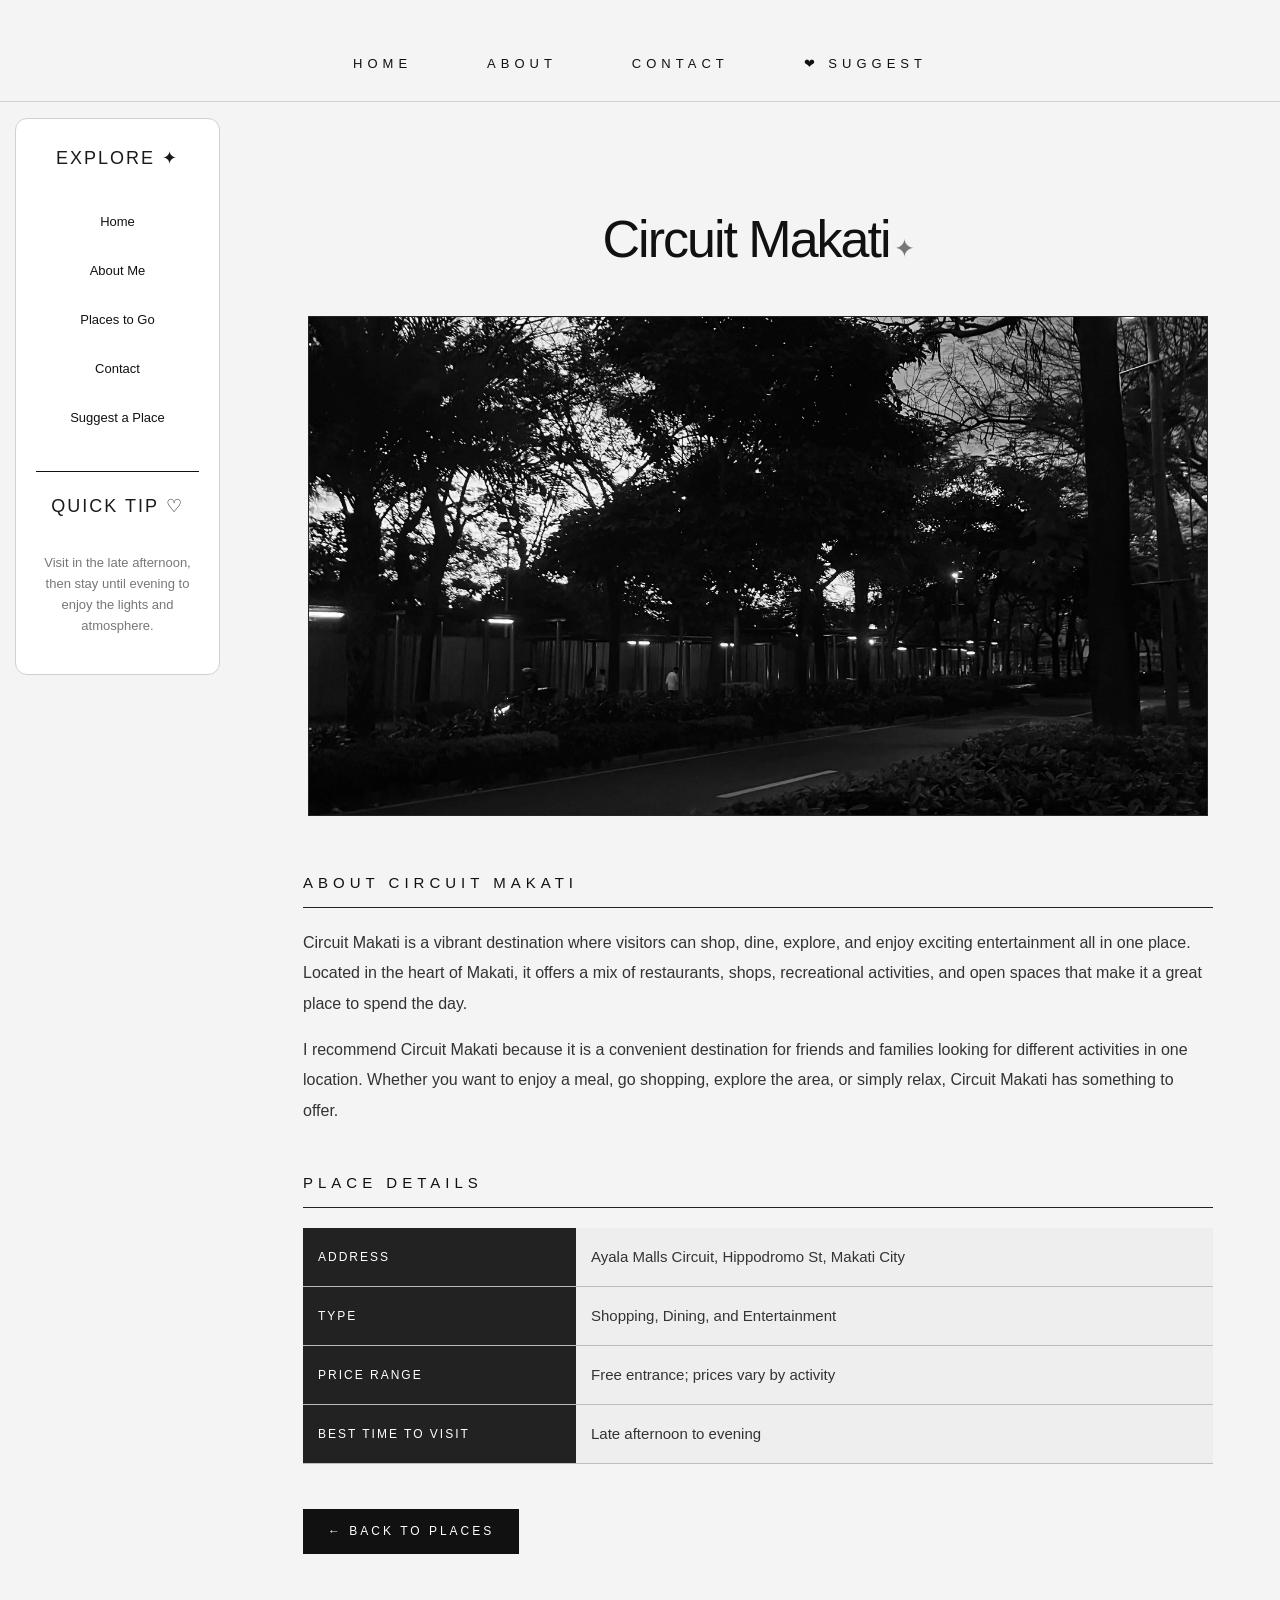
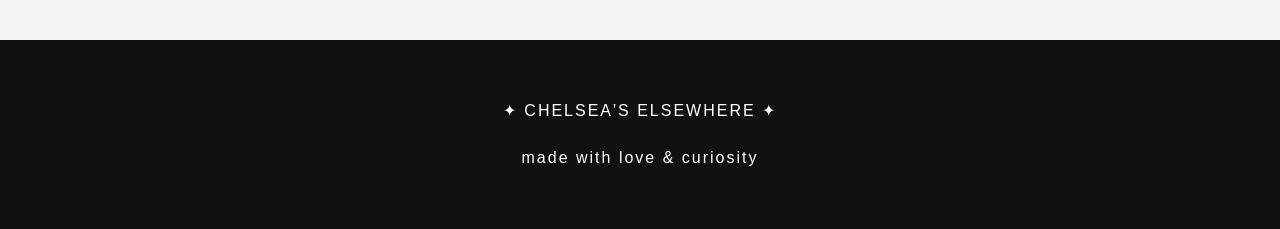
<file: places/circuit.html>
<!DOCTYPE html>
<html lang="en">

<head>
    <meta charset="UTF-8">
    <meta name="viewport" content="width=device-width, initial-scale=1.0">

    <title>Circuit Makati — CHELSEA'S ELSEWHERE</title>

    <link rel="stylesheet" href="../style.css">

    <style>

        * {
            box-sizing: border-box;
        }

        body {
            margin: 0;
            font-family: Arial, Helvetica, sans-serif;
            background-color: #f4f4f4;
            color: #111111;
        }


        /* ========================================
           PAGE GRID — 7.3
           ======================================== */

        .page {
            min-height: 100vh;

            display: grid;

            grid-template-columns: 220px 1fr;

            grid-template-areas:
                "masthead masthead"
                "side     main"
                "foot     foot";

            gap: 16px;
        }

        header {
            grid-area: masthead;
        }

        aside {
            grid-area: side;
        }

        main {
            grid-area: main;
        }

        footer {
            grid-area: foot;
        }


        /* ========================================
           HEADER / NAVIGATION
           ======================================== */

        header {
            background-color: transparent;
            padding: 25px 40px;
            border-bottom: 1px solid #d0d0d0;
        }

        nav ul {
            list-style: none;
            display: flex;
            justify-content: center;
            gap: 45px;
            margin: 0;
            padding: 0;
            flex-wrap: wrap;
        }

        nav a {
            text-decoration: none;
            color: #111111;
            font-size: 13px;
            font-weight: 500;
            letter-spacing: 5px;
            text-transform: uppercase;
        }

        nav a:hover {
            color: #777777;
        }


        /* ========================================
           SIDEBAR
           ======================================== */

        aside {
            background-color: #ffffff;
            padding: 25px 20px;
            margin-left: 15px;
            border: 1px solid #d0d0d0;
            border-radius: 12px;
            align-self: start;
            text-align: center;
        }

        aside h2 {
            font-size: 18px;
            letter-spacing: 2px;
            margin-top: 0;
            border: none;
        }

        .guide-links {
            list-style: none;
            padding: 0;
            margin: 20px 0 35px;
        }

        .guide-links li {
            margin: 12px 0;
        }

        .guide-links a {
            display: block;
            padding: 8px;
            color: #111111;
            text-decoration: none;
            font-size: 13px;
        }

        .guide-links a:hover {
            background-color: #eeeeee;
        }

        .guide-tip {
            border-top: 1px solid #111111;
            padding-top: 20px;
        }

        .guide-tip p {
            font-size: 13px;
            line-height: 1.6;
            color: #777777;
        }


        /* ========================================
           MAIN CONTENT
           ======================================== */

        main {
            max-width: 1000px;
            width: 100%;
            margin: 0 auto;
            padding: 70px 45px;
        }


        /* ========================================
           PLACE TITLE
           ======================================== */

        h1 {
            text-align: center;
            color: #111111;
            font-size: 52px;
            font-weight: 500;
            letter-spacing: -2px;
            margin: 10px 0 35px;
        }

        h1::after {
            content: " ✦";
            font-size: 25px;
            color: #777777;
        }


        /* ========================================
           IMAGE
           ======================================== */

        main > .place-card img {
            display: block;
            width: 100%;
            max-width: 900px;
            height: 500px;
            object-fit: cover;
            margin: 0 auto 55px;
            border: 1px solid #222222;
            filter: grayscale(100%);
        }

        main > .place-card img:hover {
            filter: grayscale(0%);
            transition: 0.5s ease;
        }


        /* ========================================
           PLACE CARD
           ======================================== */

        .place-card {
            background-color: transparent;
            border: none;
            padding: 0;
            margin: 0;
        }


        /* ========================================
           HEADINGS
           ======================================== */

        h2 {
            color: #111111;
            font-size: 15px;
            font-weight: 500;
            letter-spacing: 5px;
            text-transform: uppercase;
            margin-top: 45px;
            margin-bottom: 20px;
            padding-bottom: 12px;
            border-bottom: 1px solid #222222;
        }


        /* ========================================
           DESCRIPTION
           ======================================== */

        p {
            font-size: 16px;
            line-height: 1.9;
            color: #333333;
        }


        /* ========================================
           DETAILS TABLE
           ======================================== */

        table {
            width: 100%;
            border-collapse: collapse;
            margin-top: 20px;
        }

        th,
        td {
            padding: 17px 15px;
            text-align: left;
            border-bottom: 1px solid #bdbdbd;
        }

        th {
            width: 30%;
            background-color: #222222;
            color: white;
            font-size: 12px;
            font-weight: 500;
            letter-spacing: 2px;
            text-transform: uppercase;
        }

        td {
            background-color: #eeeeee;
            color: #333333;
            font-size: 15px;
        }

        tr:hover td {
            background-color: #dddddd;
        }


        /* ========================================
           BACK BUTTON
           ======================================== */

        .back-button {
            display: inline-block;
            margin-top: 45px;
            padding: 13px 25px;
            background-color: #111111;
            color: white;
            text-decoration: none;
            font-size: 12px;
            letter-spacing: 3px;
            text-transform: uppercase;
        }

        .back-button:hover {
            background-color: #777777;
        }


        /* ========================================
           FOOTER
           ======================================== */

        footer {
            text-align: center;
            padding: 40px 20px;
            background-color: #111111;
            color: white;
            font-size: 12px;
            letter-spacing: 2px;
        }

        footer p {
            color: white;
        }


        /* ========================================
           MOBILE
           ======================================== */

        @media (max-width: 800px) {

            .page {
                grid-template-columns: 1fr;

                grid-template-areas:
                    "masthead"
                    "side"
                    "main"
                    "foot";
            }

            aside {
                margin: 0 15px;
            }

            header {
                padding: 20px;
            }

            nav ul {
                gap: 20px;
            }

            nav a {
                font-size: 10px;
                letter-spacing: 3px;
            }

            main {
                margin: 0 auto;
                padding: 40px 20px 50px;
            }

            h1 {
                font-size: 38px;
            }

            main > .place-card img {
                height: 300px;
            }

            th,
            td {
                padding: 12px 10px;
            }
        }

    </style>
</head>


<body>

    <div class="page">


        <!-- ========================================
             HEADER
             ======================================== -->

        <header>

            <nav>
                <ul>

                    <li>
                        <a href="../index.html">Home</a>
                    </li>

                    <li>
                        <a href="../about.html">About</a>
                    </li>

                    <li>
                        <a href="../contact.html">Contact</a>
                    </li>

                    <li>
                        <a href="suggest-place.html">❤︎ Suggest</a>
                    </li>

                </ul>
            </nav>

        </header>


        <!-- ========================================
             SIDEBAR
             ======================================== -->

        <aside>

            <h2>Explore ✦</h2>

            <ul class="guide-links">

                <li>
                    <a href="../index.html">
                        Home
                    </a>
                </li>

                <li>
                    <a href="../about.html">
                        About Me
                    </a>
                </li>

                <li>
                    <a href="../index.html#places">
                        Places to Go
                    </a>
                </li>

                <li>
                    <a href="../contact.html">
                        Contact
                    </a>
                </li>

                <li>
                    <a href="suggest-place.html">
                        Suggest a Place
                    </a>
                </li>

            </ul>


            <div class="guide-tip">

                <h2>Quick Tip ♡</h2>

                <p>
                    Visit in the late afternoon,
                    then stay until evening to enjoy
                    the lights and atmosphere.
                </p>

            </div>

        </aside>


        <!-- ========================================
             MAIN
             ======================================== -->

        <main>

            <article class="place-card">

                <h1>Circuit Makati</h1>

                <img
                    src="../images/circuit.jpg"
                    alt="Circuit Makati"
                >

            </article>


            <h2>About Circuit Makati</h2>

            <p>
                Circuit Makati is a vibrant destination where visitors
                can shop, dine, explore, and enjoy exciting entertainment
                all in one place. Located in the heart of Makati, it offers
                a mix of restaurants, shops, recreational activities, and
                open spaces that make it a great place to spend the day.
            </p>

            <p>
                I recommend Circuit Makati because it is a convenient
                destination for friends and families looking for different
                activities in one location. Whether you want to enjoy a
                meal, go shopping, explore the area, or simply relax,
                Circuit Makati has something to offer.
            </p>


            <h2>Place Details</h2>

            <table>

                <tr>
                    <th>Address</th>

                    <td>
                        Ayala Malls Circuit,
                        Hippodromo St, Makati City
                    </td>
                </tr>

                <tr>
                    <th>Type</th>

                    <td>
                        Shopping, Dining, and Entertainment
                    </td>
                </tr>

                <tr>
                    <th>Price Range</th>

                    <td>
                        Free entrance; prices vary by activity
                    </td>
                </tr>

                <tr>
                    <th>Best Time to Visit</th>

                    <td>
                        Late afternoon to evening
                    </td>
                </tr>

            </table>


            <a
                href="../index.html#places"
                class="back-button"
            >
                ← Back to Places
            </a>

        </main>


        <!-- ========================================
             FOOTER
             ======================================== -->

        <footer>

            <p>✦ CHELSEA'S ELSEWHERE ✦</p>

            <p>made with love & curiosity</p>

        </footer>


    </div>

</body>

</html>
</file>
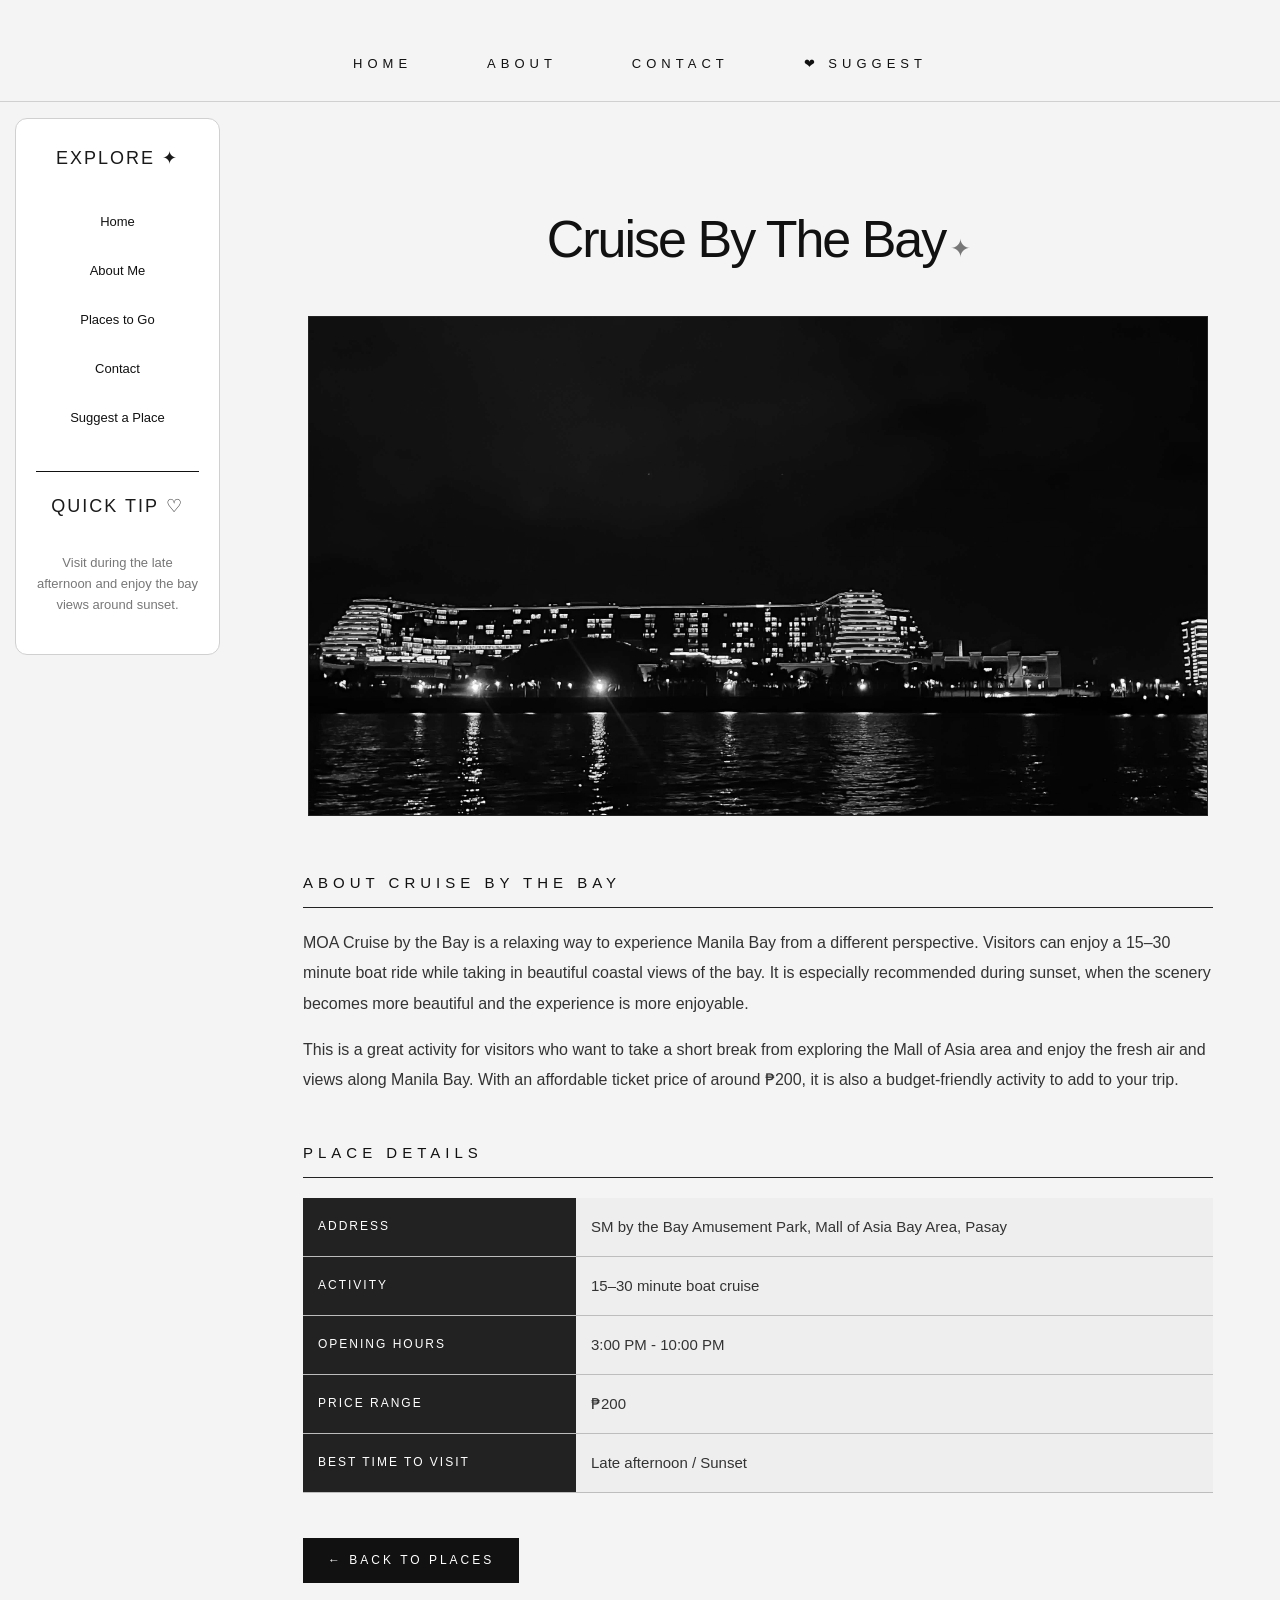
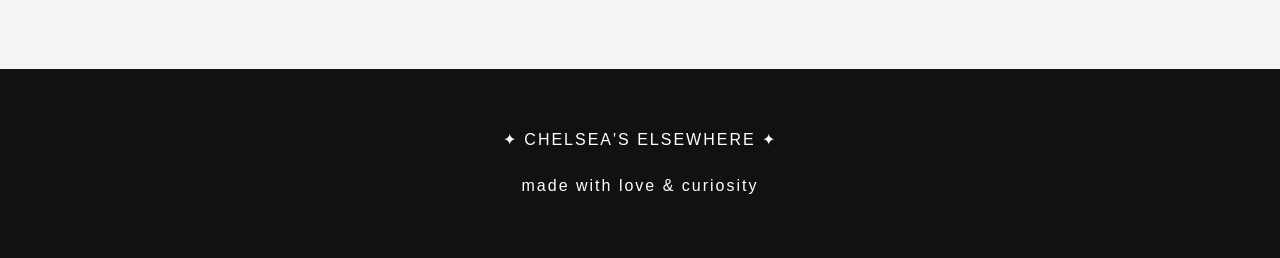
<file: places/cruise.html>
<!DOCTYPE html>
<html lang="en">

<head>
    <meta charset="UTF-8">
    <meta name="viewport" content="width=device-width, initial-scale=1.0">

    <title>Cruise By The Bay — CHELSEA'S ELSEWHERE</title>

    <link rel="stylesheet" href="../style.css">

    <style>

        * {
            box-sizing: border-box;
        }

        body {
            margin: 0;
            font-family: Arial, Helvetica, sans-serif;
            background-color: #f4f4f4;
            color: #111111;
        }


        /* ========================================
           PAGE GRID — 7.3
           ======================================== */

        .page {
            min-height: 100vh;

            display: grid;

            grid-template-columns: 220px 1fr;

            grid-template-areas:
                "masthead masthead"
                "side     main"
                "foot     foot";

            gap: 16px;
        }

        header {
            grid-area: masthead;
        }

        aside {
            grid-area: side;
        }

        main {
            grid-area: main;
        }

        footer {
            grid-area: foot;
        }


        /* ========================================
           HEADER / NAVIGATION
           ======================================== */

        header {
            background-color: transparent;
            padding: 25px 40px;
            border-bottom: 1px solid #d0d0d0;
        }

        nav ul {
            list-style: none;
            display: flex;
            justify-content: center;
            gap: 45px;
            margin: 0;
            padding: 0;
            flex-wrap: wrap;
        }

        nav a {
            text-decoration: none;
            color: #111111;
            font-size: 13px;
            font-weight: 500;
            letter-spacing: 5px;
            text-transform: uppercase;
        }

        nav a:hover {
            color: #777777;
        }


        /* ========================================
           SIDEBAR
           ======================================== */

        aside {
            background-color: #ffffff;
            padding: 25px 20px;
            margin-left: 15px;
            border: 1px solid #d0d0d0;
            border-radius: 12px;
            align-self: start;
            text-align: center;
        }

        aside h2 {
            font-size: 18px;
            letter-spacing: 2px;
            margin-top: 0;
            border: none;
        }

        .guide-links {
            list-style: none;
            padding: 0;
            margin: 20px 0 35px;
        }

        .guide-links li {
            margin: 12px 0;
        }

        .guide-links a {
            display: block;
            padding: 8px;
            color: #111111;
            text-decoration: none;
            font-size: 13px;
        }

        .guide-links a:hover {
            background-color: #eeeeee;
        }

        .guide-tip {
            border-top: 1px solid #111111;
            padding-top: 20px;
        }

        .guide-tip p {
            font-size: 13px;
            line-height: 1.6;
            color: #777777;
        }


        /* ========================================
           MAIN CONTENT
           ======================================== */

        main {
            max-width: 1000px;
            width: 100%;
            margin: 0 auto;
            padding: 70px 45px;
        }


        /* ========================================
           PLACE TITLE
           ======================================== */

        h1 {
            text-align: center;
            color: #111111;
            font-size: 52px;
            font-weight: 500;
            letter-spacing: -2px;
            margin: 10px 0 35px;
        }

        h1::after {
            content: " ✦";
            font-size: 25px;
            color: #777777;
        }


        /* ========================================
           PLACE CARD
           ======================================== */

        .place-card {
            background-color: transparent;
            border: none;
            padding: 0;
            margin: 0;
        }


        /* ========================================
           IMAGE
           ======================================== */

        main > .place-card img {
            display: block;
            width: 100%;
            max-width: 900px;
            height: 500px;
            object-fit: cover;
            margin: 0 auto 55px;
            border: 1px solid #222222;
            filter: grayscale(100%);
            transition: 0.5s ease;
        }

        main > .place-card img:hover {
            filter: grayscale(0%);
        }


        /* ========================================
           HEADINGS
           ======================================== */

        h2 {
            color: #111111;
            font-size: 15px;
            font-weight: 500;
            letter-spacing: 5px;
            text-transform: uppercase;
            margin-top: 45px;
            margin-bottom: 20px;
            padding-bottom: 12px;
            border-bottom: 1px solid #222222;
        }


        /* ========================================
           DESCRIPTION
           ======================================== */

        p {
            font-size: 16px;
            line-height: 1.9;
            color: #333333;
        }


        /* ========================================
           DETAILS TABLE
           ======================================== */

        table {
            width: 100%;
            border-collapse: collapse;
            margin-top: 20px;
        }

        th,
        td {
            padding: 17px 15px;
            text-align: left;
            border-bottom: 1px solid #bdbdbd;
        }

        th {
            width: 30%;
            background-color: #222222;
            color: white;
            font-size: 12px;
            font-weight: 500;
            letter-spacing: 2px;
            text-transform: uppercase;
        }

        td {
            background-color: #eeeeee;
            color: #333333;
            font-size: 15px;
        }

        tr:hover td {
            background-color: #dddddd;
        }


        /* ========================================
           BACK BUTTON
           ======================================== */

        .back-button {
            display: inline-block;
            margin-top: 45px;
            padding: 13px 25px;
            background-color: #111111;
            color: white;
            text-decoration: none;
            font-size: 12px;
            letter-spacing: 3px;
            text-transform: uppercase;
        }

        .back-button:hover {
            background-color: #777777;
        }


        /* ========================================
           FOOTER
           ======================================== */

        footer {
            text-align: center;
            padding: 40px 20px;
            background-color: #111111;
            color: white;
            font-size: 12px;
            letter-spacing: 2px;
        }

        footer p {
            color: white;
        }


        /* ========================================
           MOBILE
           ======================================== */

        @media (max-width: 800px) {

            .page {
                grid-template-columns: 1fr;

                grid-template-areas:
                    "masthead"
                    "side"
                    "main"
                    "foot";
            }

            aside {
                margin: 0 15px;
            }

            header {
                padding: 20px;
            }

            nav ul {
                gap: 20px;
            }

            nav a {
                font-size: 10px;
                letter-spacing: 3px;
            }

            main {
                margin: 0 auto;
                padding: 40px 20px 50px;
            }

            h1 {
                font-size: 38px;
            }

            main > .place-card img {
                height: 300px;
            }

            th,
            td {
                padding: 12px 10px;
            }
        }

    </style>
</head>


<body>

    <div class="page">


        <!-- HEADER -->

        <header>

            <nav>
                <ul>

                    <li>
                        <a href="../index.html">Home</a>
                    </li>

                    <li>
                        <a href="../about.html">About</a>
                    </li>

                    <li>
                        <a href="../contact.html">Contact</a>
                    </li>

                    <li>
                        <a href="suggest-place.html">❤︎ Suggest</a>
                    </li>

                </ul>
            </nav>

        </header>


        <!-- SIDEBAR -->

        <aside>

            <h2>Explore ✦</h2>

            <ul class="guide-links">

                <li>
                    <a href="../index.html">
                        Home
                    </a>
                </li>

                <li>
                    <a href="../about.html">
                        About Me
                    </a>
                </li>

                <li>
                    <a href="../index.html#places">
                        Places to Go
                    </a>
                </li>

                <li>
                    <a href="../contact.html">
                        Contact
                    </a>
                </li>

                <li>
                    <a href="suggest-place.html">
                        Suggest a Place
                    </a>
                </li>

            </ul>


            <div class="guide-tip">

                <h2>Quick Tip ♡</h2>

                <p>
                    Visit during the late afternoon
                    and enjoy the bay views around sunset.
                </p>

            </div>

        </aside>


        <!-- MAIN -->

        <main>

            <article class="place-card">

                <h1>Cruise By The Bay</h1>

                <img
                    src="../images/seaside.jpg"
                    alt="Cruise By The Bay"
                >

            </article>


            <h2>About Cruise By The Bay</h2>

            <p>
                MOA Cruise by the Bay is a relaxing way to experience
                Manila Bay from a different perspective. Visitors can
                enjoy a 15–30 minute boat ride while taking in beautiful
                coastal views of the bay. It is especially recommended
                during sunset, when the scenery becomes more beautiful
                and the experience is more enjoyable.
            </p>

            <p>
                This is a great activity for visitors who want to take
                a short break from exploring the Mall of Asia area and
                enjoy the fresh air and views along Manila Bay. With an
                affordable ticket price of around ₱200, it is also a
                budget-friendly activity to add to your trip.
            </p>


            <h2>Place Details</h2>

            <table>

                <tr>
                    <th>Address</th>

                    <td>
                        SM by the Bay Amusement Park,
                        Mall of Asia Bay Area, Pasay
                    </td>
                </tr>

                <tr>
                    <th>Activity</th>

                    <td>
                        15–30 minute boat cruise
                    </td>
                </tr>

                <tr>
                    <th>Opening Hours</th>

                    <td>
                        3:00 PM - 10:00 PM
                    </td>
                </tr>

                <tr>
                    <th>Price Range</th>

                    <td>
                        ₱200
                    </td>
                </tr>

                <tr>
                    <th>Best Time to Visit</th>

                    <td>
                        Late afternoon / Sunset
                    </td>
                </tr>

            </table>


            <a
                href="../index.html#places"
                class="back-button"
            >
                ← Back to Places
            </a>

        </main>


        <!-- FOOTER -->

        <footer>

            <p>✦ CHELSEA'S ELSEWHERE ✦</p>

            <p>made with love & curiosity</p>

        </footer>


    </div>

</body>

</html>
</file>
<file: style.css>
/* ========================================
   1. VARIABLES
   ======================================== */

:root {
    --brand-color: #111111;
    --dark-ink: #1a1a1a;
    --muted-gray: #777777;
    --light-background: #f5f5f5;
    --white: #ffffff;
    --border-gray: #d6d6d6;
}


/* ========================================
   2. BASE STYLES
   ======================================== */

* {
    box-sizing: border-box;
}

body {
    margin: 0;
    font-family: Arial, Helvetica, sans-serif;
    line-height: 1.6;
    color: var(--dark-ink);
    background-color: var(--light-background);
}

img {
    max-width: 100%;
    height: auto;
}

a {
    color: var(--brand-color);
    text-decoration: none;
}

/* ========================================
   3. PAGE GRID LAYOUT
   ======================================== */

.page {
    min-height: 100vh;

    display: grid;

    grid-template-columns: 220px 1fr;

    grid-template-areas:
        "masthead masthead"
        "side     main"
        "foot     foot";

    gap: 16px;
}

header {
    grid-area: masthead;
}

aside {
    grid-area: side;
}

main {
    grid-area: main;
}

footer {
    grid-area: foot;
}


/* ========================================
   SIDEBAR
   ======================================== */

aside {
    background-color: rgba(255, 255, 255, 0.90);

    padding: 25px 20px;

    margin: 0 0 0 15px;

    border: 1px solid var(--border-gray);

    border-radius: 12px;

    align-self: start;

    text-align: center;
}

aside h2 {
    margin-top: 0;

    font-size: 20px;

    color: var(--dark-ink);
}


/* Sidebar links */

.guide-links {
    list-style: none;

    padding: 0;

    margin: 20px 0 35px;
}

.guide-links li {
    margin: 10px 0;
}

.guide-links a {
    display: block;

    padding: 8px;

    color: var(--dark-ink);

    text-decoration: none;

    border-radius: 6px;
}

.guide-links a:hover {
    background-color: var(--light-background);

    text-decoration: underline;
}


/* Sidebar tip */

.guide-tip {
    border-top: 1px solid var(--border-gray);

    padding-top: 20px;
}

.guide-tip p {
    font-size: 14px;

    line-height: 1.6;

    color: var(--muted-gray);
}

/* ========================================
    LAYOUT REGIONS
   ======================================== */

header {
    text-align: center;
    padding: 55px 20px 30px;
    background-color: var(--white);
    border-bottom: 1px solid var(--border-gray);
}

header h1 {
    margin: 0 0 20px;
    font-size: 42px;
    letter-spacing: 2px;
    color: var(--brand-color);
}

header p {
    max-width: 800px;
    margin: 0 auto 25px;
    color: var(--muted-gray);
}


/* Navigation */

nav {
    margin-top: 25px;
}

nav ul {
    list-style: none;
    padding: 0;
    margin: 0;
}

nav li {
    display: inline-block;
    margin: 0 15px;
}

nav a {
    color: var(--dark-ink);
    text-decoration: none;
    font-size: 14px;
    letter-spacing: 4px;
    transition: opacity 0.3s ease;
}

nav a:hover {
    opacity: 0.5;
}


/* Main */

main {
    max-width: 1000px;
    margin: 0 auto;
    padding: 70px 25px;
}


/* Footer */

footer {
    text-align: center;
    padding: 30px 20px;
    background-color: var(--dark-ink);
    color: var(--white);
    font-size: 14px;
}


/* ========================================
   4. COMPONENTS — PLACE ENTRY CARDS
   ======================================== */

.place-card {
    background-color: var(--white);
    border: 1px solid var(--border-gray);
    border-radius: 12px;
    padding: 25px;
    margin-bottom: 30px;
    transition: transform 0.3s ease, box-shadow 0.3s ease;
}

.place-card:hover {
    transform: translateY(-4px);
    box-shadow: 0 8px 20px rgba(0, 0, 0, 0.08);
}

.place-card h2 {
    margin-top: 0;
    color: var(--brand-color);
}

.place-card p {
    color: var(--muted-gray);
}

.place-card img {
    width: 100%;
    border-radius: 8px;
    display: block;
    margin-bottom: 20px;
}


h1,
h2,
h3 {
    color: var(--dark-ink);
}

button,
input,
textarea,
select {
    font-family: inherit;
}

button {
    background-color: var(--brand-color);
    color: var(--white);
    border: none;
    padding: 12px 22px;
    border-radius: 6px;
    cursor: pointer;
}

button:hover {
    opacity: 0.8;
}

/* ========================================
   4. PLACE CARDS
   ======================================== */

.place-card {
    background-color: var(--white);
    border-radius: 12px;
    border-left: 5px solid var(--brand-color);
    padding: 20px;
    margin-bottom: 25px;
}

.place-card h2 {
    font-size: 24px;
    color: var(--brand-color);
    margin-top: 0;
    margin-bottom: 10px;
}

.place-card p {
    color: var(--dark-ink);
    flex: 1 1 240px;
}
/* ========================================
   PLACE CARD IMAGES
   ======================================== */

.place-card img {
    width: 90%;
    height: 345px;
    object-fit: cover;
    border-radius: 0;
    display: block;
    margin: 20px auto;
    transition: transform 0.3s ease, opacity 0.3s ease;
}

.place-card img:hover {
    transform: scale(1.03);
    opacity: 0.85;
}

/* ========================================
   5. CONTACT FORM
   ======================================== */

fieldset {
    background-color: var(--white);
    border: 1px solid var(--border-gray);
    border-radius: 12px;
    padding: 25px;
    margin-bottom: 25px;
}

legend {
    color: var(--brand-color);
    font-size: 20px;
    font-weight: bold;
    padding: 0 10px;
}

label {
    color: var(--dark-ink);
    font-weight: bold;
}

input,
textarea,
select {
    width: 100%;
    padding: 12px;
    margin-top: 6px;
    margin-bottom: 18px;
    border: 1px solid var(--border-gray);
    border-radius: 6px;
    background-color: var(--white);
    color: var(--dark-ink);
}

/* Visible keyboard focus */

input:focus,
textarea:focus,
select:focus {
    outline: 3px solid var(--brand-color);
    outline-offset: 2px;
    border-color: var(--brand-color);
}


/* Submit Button */

button[type="submit"] {
    background-color: var(--brand-color);
    color: var(--white);
    padding: 12px 25px;
    border: none;
    border-radius: 6px;
    cursor: pointer;
    font-size: 15px;
}

button[type="submit"]:hover {
    opacity: 0.8;
}
.site-header {
  display: flex;
  justify-content: space-between;
  align-items: center;
}

.site-header nav ul {
  display: flex;
  gap: 20px;
  list-style: none;
  margin: 0;
  padding: 0;
}
.site-description {
  text-align: center;
  margin: 20px auto;
  max-width: 800px;
}
.place-grid {
  display: flex;
  flex-wrap: wrap;
  gap: 24px;
}
</file>
